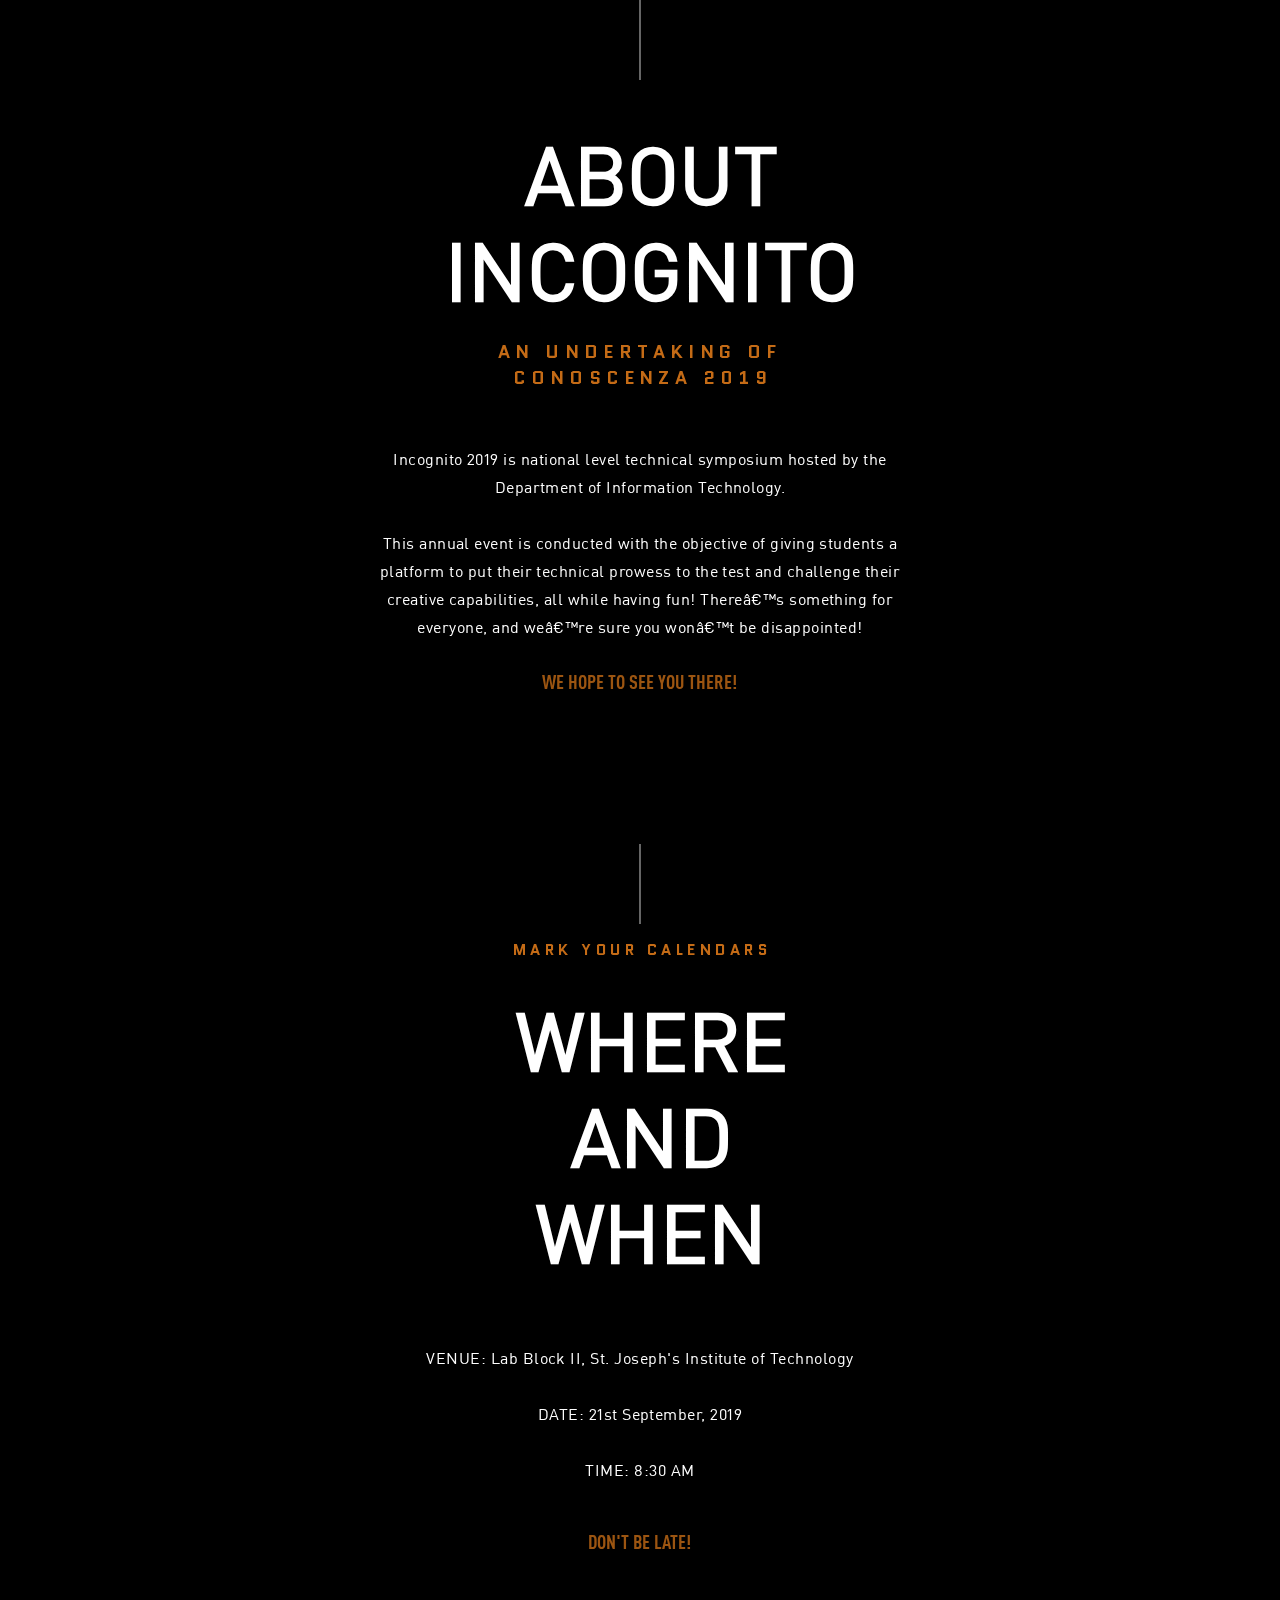
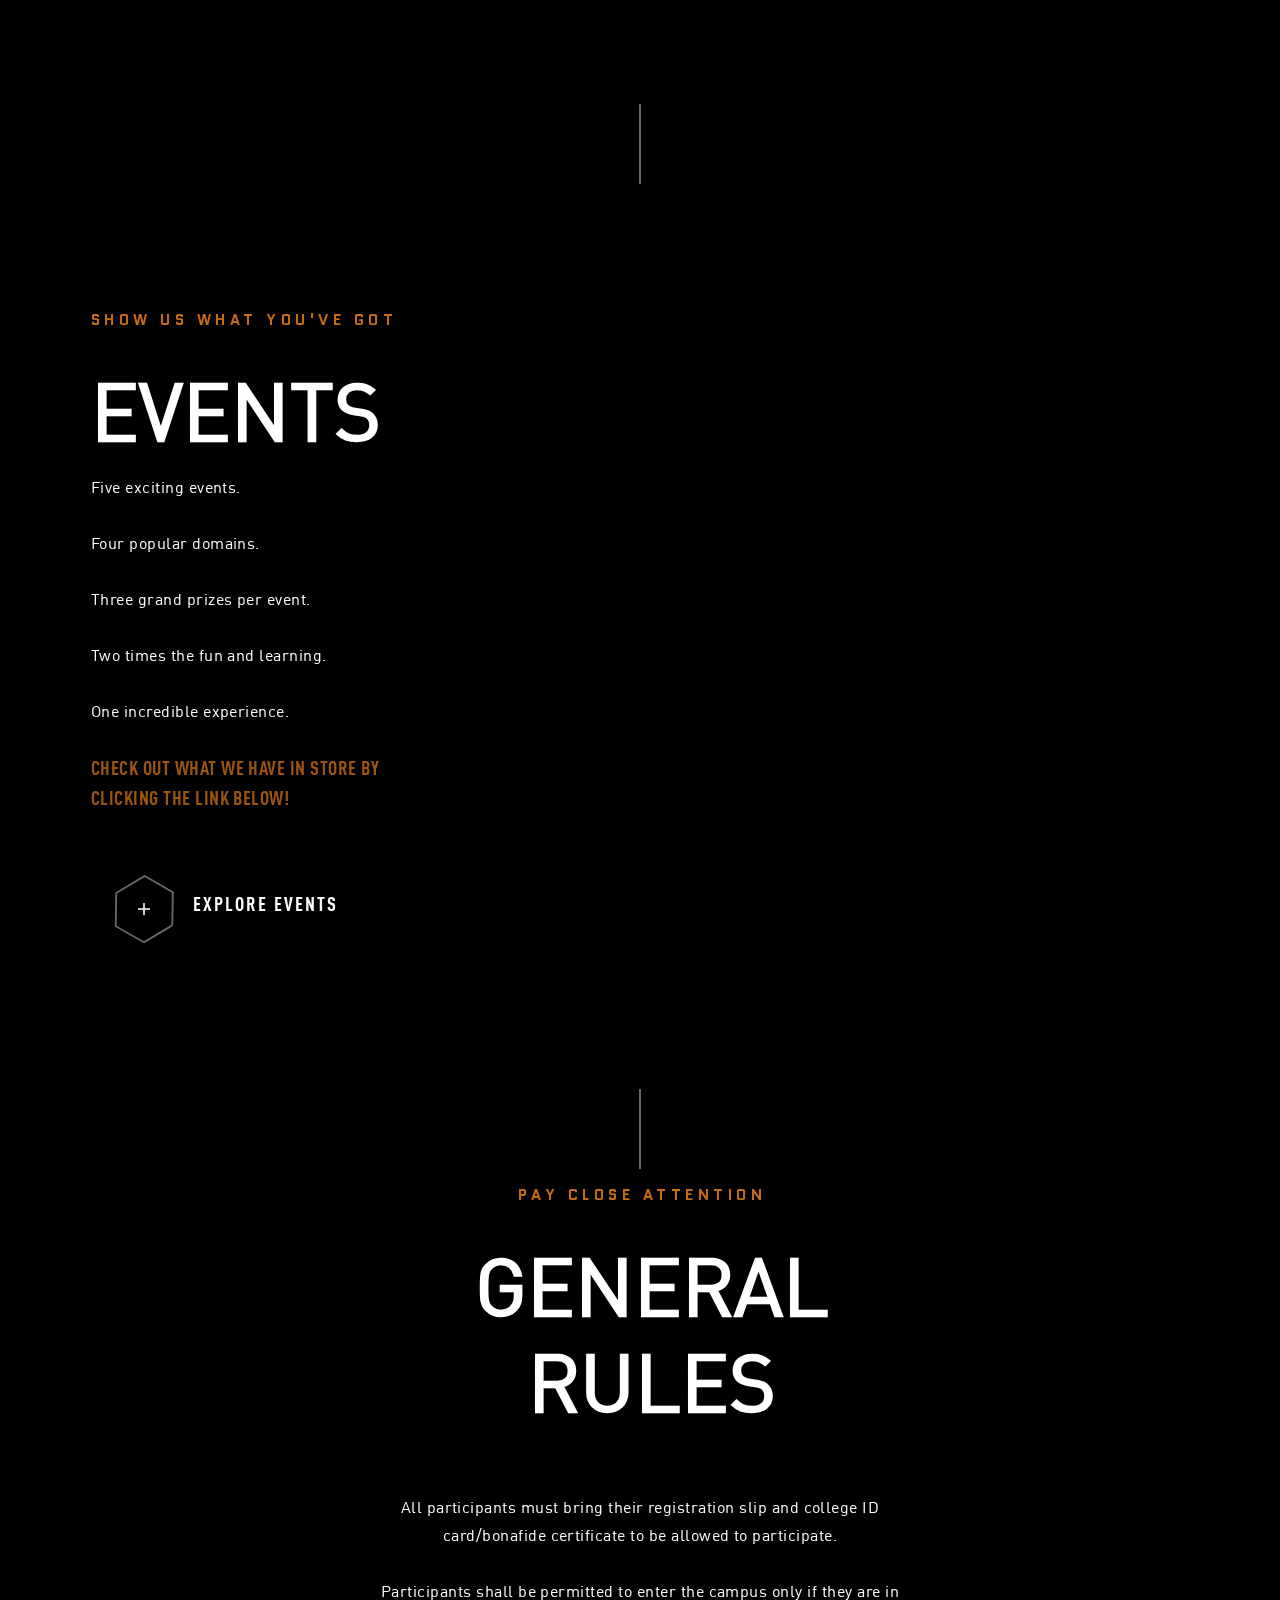
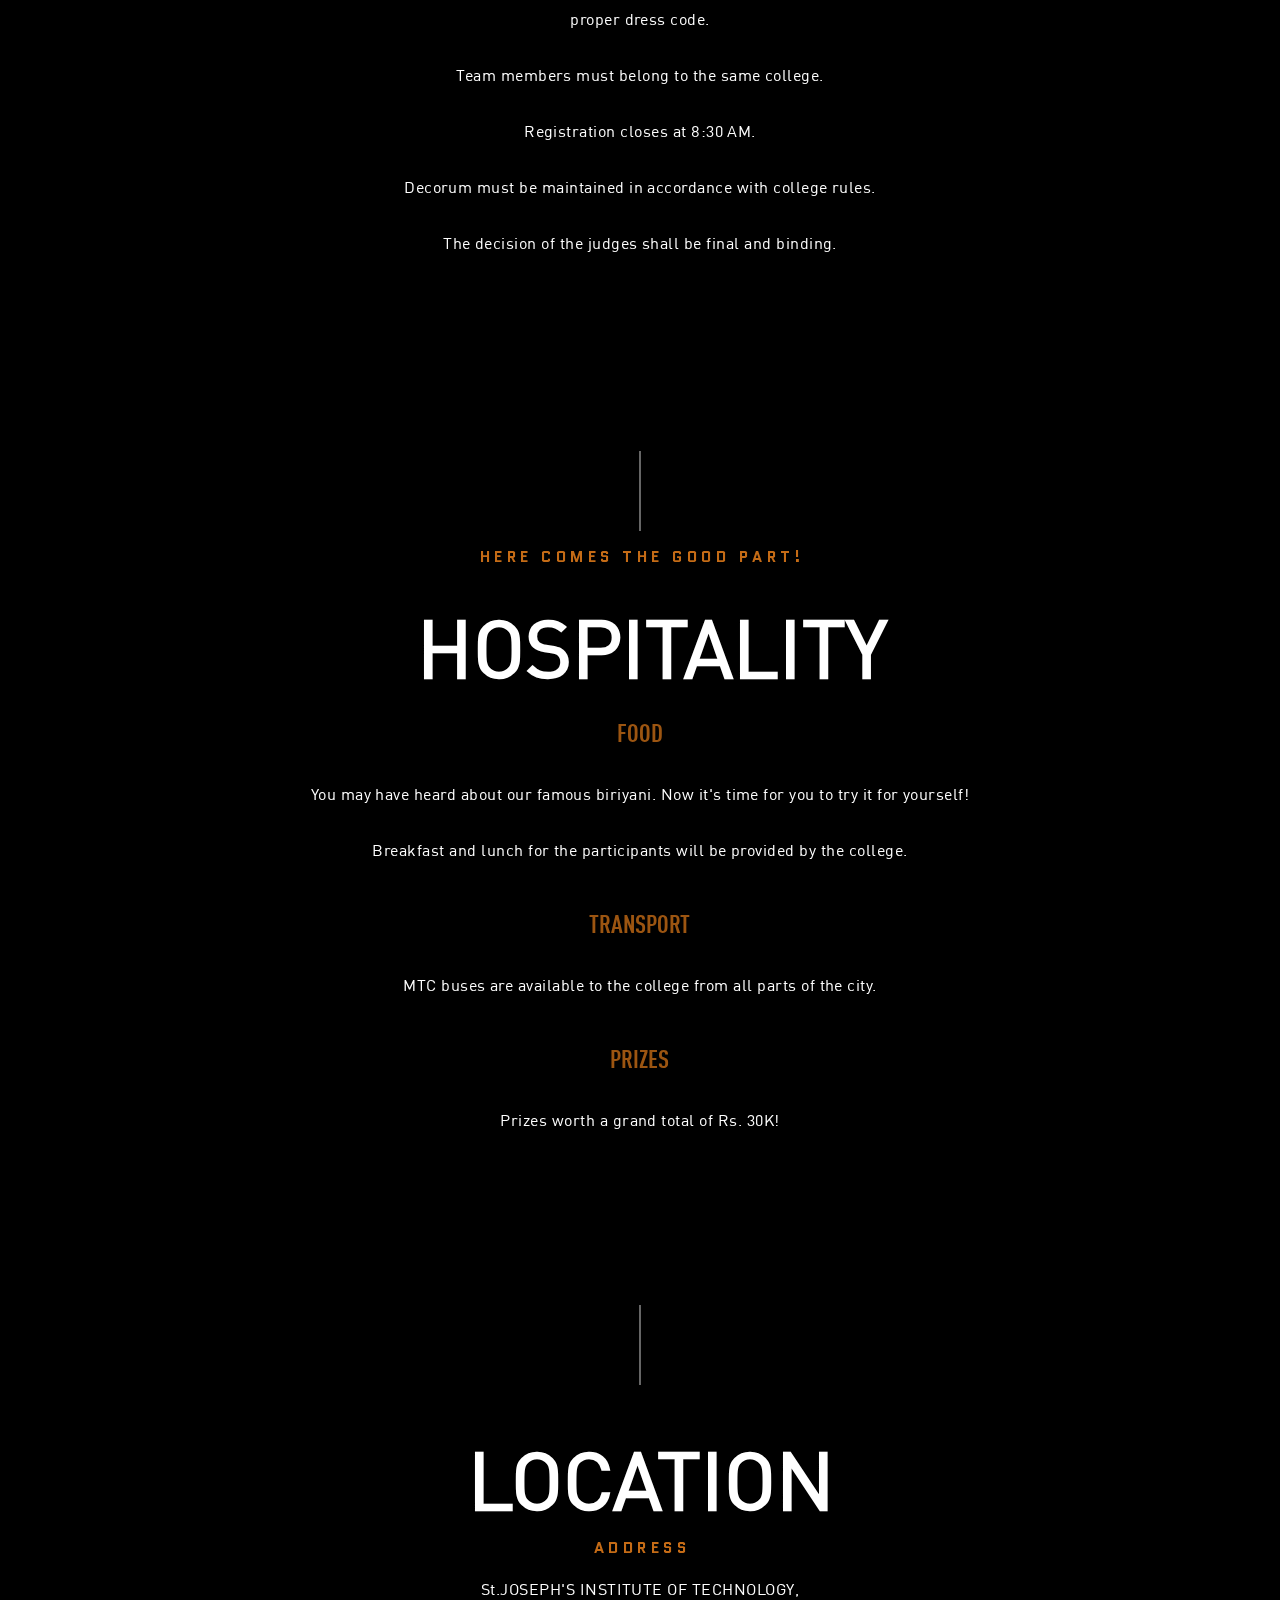
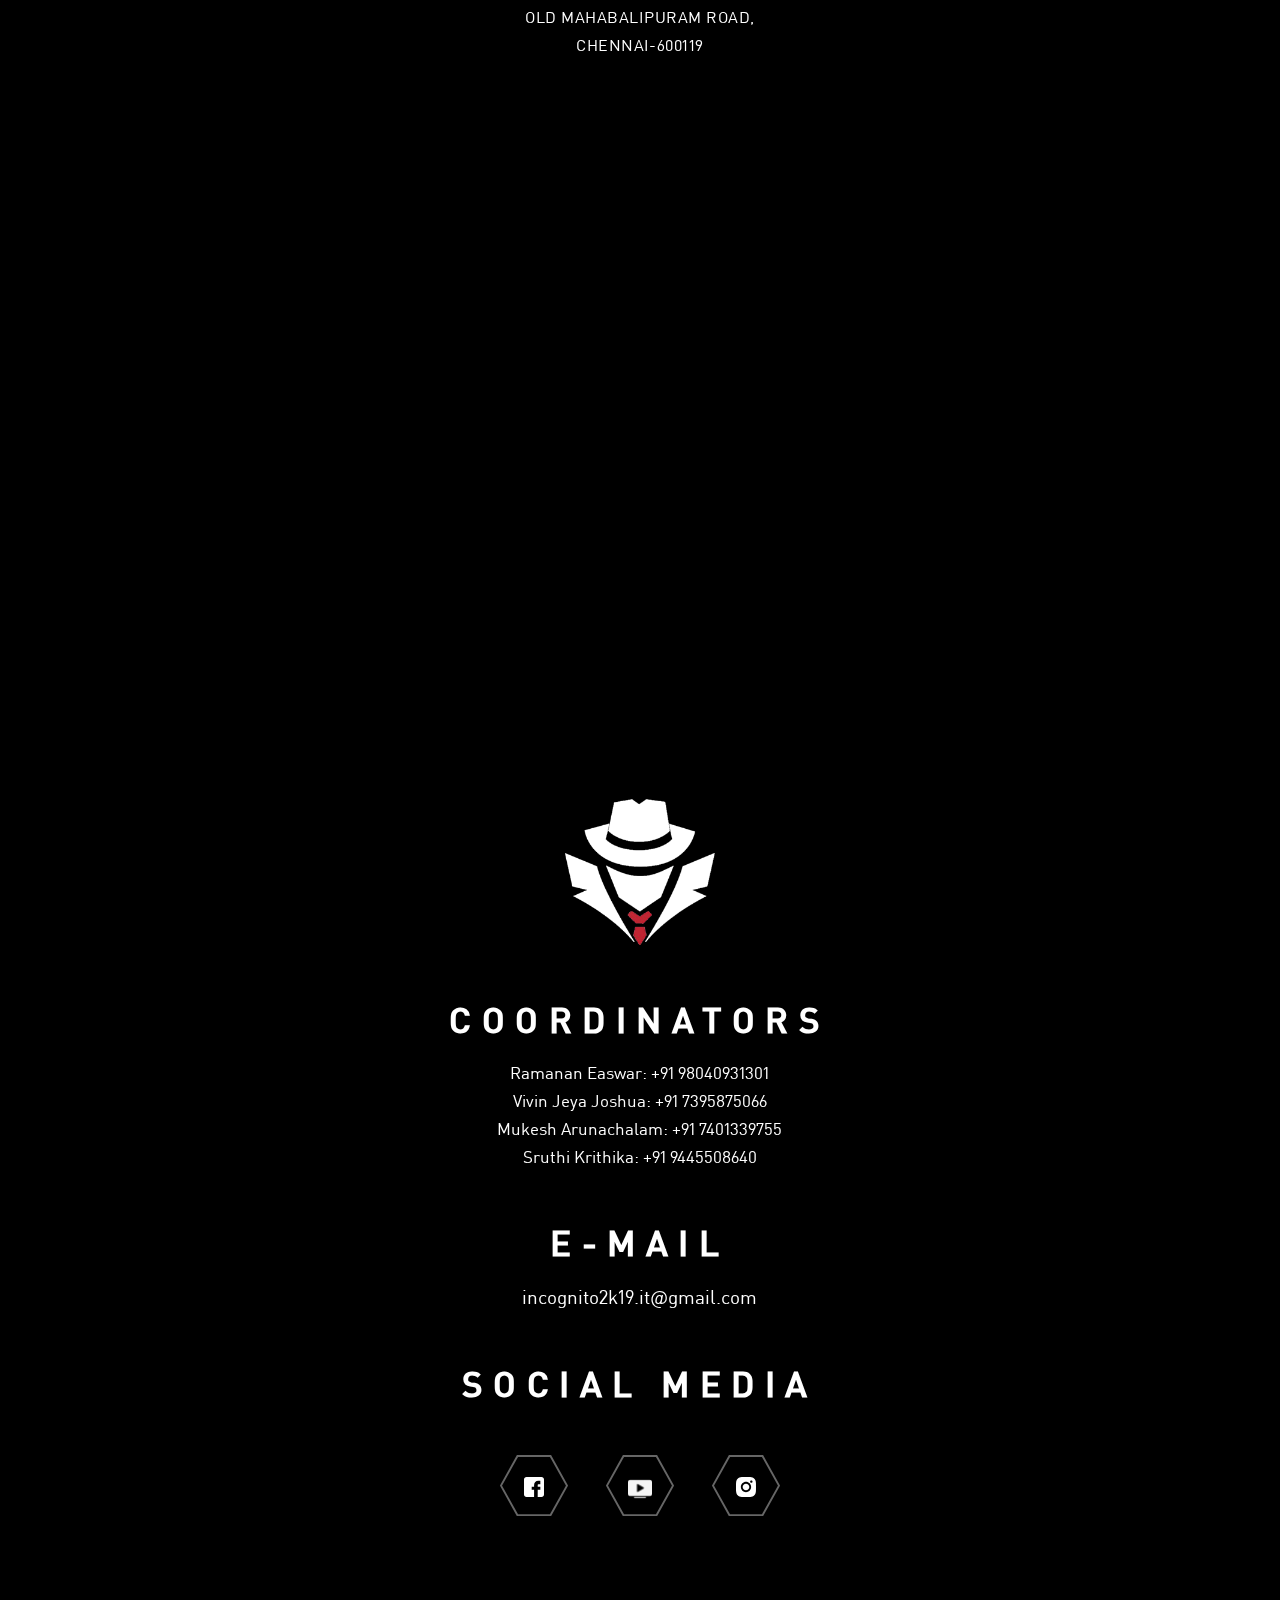
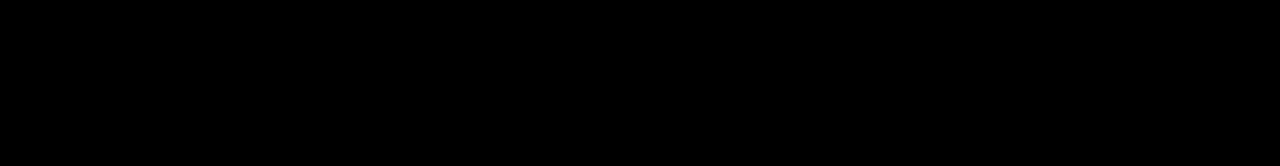
<file: index.html>
<!DOCTYPE html>
<html>
<head>
	<!--<meta charset="utf-8">-->

	<title>Incognito 2019 | SJIT</title>

	<meta name="viewport" content="width=device-width, initial-scale=1, maximum-scale=1">
	<meta name="description" content="Department of Information Technology, St.Joseph's Institute of Technology">
	<meta name="robots" content="index, follow">
	<meta name="author" content="SJIT">
	<meta property="og:title" content="Incognito 2019">
	<meta property="og:site_name" content="Incognito 2019">
	
	<meta property="og:description" content="Department of Information Technology, St.Joseph's institute of Technology">
	<meta property="og:type" content="website">
	<meta property="og:image" content="images/icg.png">
	<meta name="twitter:card" content="summary">
	
	<meta name="twitter:title" content="Incognito 2019">
	<meta name="twitter:description" content="Department of Information Technology, St.Joseph's Institute of Technology">

	<link rel="icon" type="image/icon" href="images/favicon.ico">
	<link rel="stylesheet" href="style.css">

	<!-- Google Tag Manager -->
	<!--<script>(function(w,d,s,l,i){w[l]=w[l]||[];w[l].push({'gtm.start':
		new Date().getTime(),event:'gtm.js'});var f=d.getElementsByTagName(s)[0],
	j=d.createElement(s),dl=l!='dataLayer'?'&l='+l:'';j.async=true;j.src=
	'https://www.googletagmanager.com/gtm.js?id='+i+dl;f.parentNode.insertBefore(j,f);
})(window,document,'script','dataLayer','GTM-T9JNFT');</script>-->
<!-- End Google Tag Manager -->
</head>
<body>

	<!-- Google Tag Manager (noscript)
	<noscript><iframe src="https://www.googletagmanager.com/ns.html?id=GTM-T9JNFT"
		height="0" width="0" style="display:none;visibility:hidden"></iframe></noscript>
        End Google Tag Manager (noscript) -->

		<div class="wrapper">

			<nav class="navigation">
				<ul class="navigation__list">
					<li class="navigation__item navigation__item--active">
						<a href="#start" title="Start">
							<div class="navigation__icon"><span class="navigation__number">1</span></div>
						</a>
					</li>
					<li class="navigation__item">
						<a href="#intro" title="Intro">
							<div class="navigation__icon"><span class="navigation__number">2</span></div>
						</a>
					</li>
					<li class="navigation__item">
						<a href="#date" title="Date">
							<div class="navigation__icon"><span class="navigation__number">3</span></div>
						</a>
					</li>
					<li class="navigation__item">
						<a href="#events" title="Events">
							<div class="navigation__icon"><span class="navigation__number">4</span></div>
						</a>
					</li>
					<li class="navigation__item">
						<a href="#rules" title="Rules">
							<div class="navigation__icon"><span class="navigation__number">5</span></div>
						</a>
					</li>
					<li class="navigation__item">
						<a href="#hosp" title="Hospitality">
							<div class="navigation__icon"><span class="navigation__number">6</span></div>
						</a>
					</li>
					<li class="navigation__item">
						<a href="#map" title="Map">
							<div class="navigation__icon"><span class="navigation__number">7</span></div>
						</a>
					</li>
					<li class="navigation__item">
						<a href="#social" title="Social Media">
							<div class="navigation__icon"><span class="navigation__number">8</span></div>
						</a>
					</li>
				</ul>
			</nav>

			<div class="astroid"></div>

			<section class="section section--header" id="start">

				<div class="stars"><div class="nebula"></div></div>
				<div class="mars">
					<div class="mars__planet"></div>
					<div class="mars__black"></div>
				</div>

				<header class="header">
					<div class="wrap">
						<div class="row center-md">
							<div class="col-md-12">
								<div class="header__content">
									<div class="logo logo--center"></div>
									<div class="mars__logo mars__logo--center mars__logo--header">
										<div class="logo__flare"></div>
										<div class="logo__flare2"></div>
									</div>
									<h4 class="header__title header__title--center">Reaching for the</h4>
                                    <h4 class="header__title header__title--center" style="color: #c46b16">Stars</h4>
								</div>
							</div>
						</div>
					</div>

					<div class="header__scroll">
						<a href="#intro" class="button2 button--mouse button--active"></a>
					</div>
				</header>

			</section>
        <!--------------------vani section--------------------------------------->
			<section class="section section--intro" id="intro">
				<div class="wrap">
					<div class="row center-md">
						<div class="col-md-8">

							<div class="block block--intro">
								
								<h1 class="block__title">ABOUT<br> INCOGNITO</h1><br><br>
                                <span class="block__caption" style="font-size: 1.8rem">AN UNDERTAKING OF<br>CONOSCENZA 2019</span>

								<p class="block__content block__content--intro">
									Incognito 2019 is national level technical symposium hosted by the Department of Information Technology.<br>
                                    This annual event is conducted with the objective of giving students a platform to put their technical prowess to the test and challenge their creative capabilities, all while having fun! There’s something for everyone, and we’re sure you won’t be disappointed!
								</p><br>
								<span class="block__mark">We hope to see you there!</span>
							</div>

						</div>
					</div>
				</div>
			</section>
            
            <!-----Where and When--->
            <section class="section section--intro" id="date">
				<div class="wrap">
					<div class="row center-md">
						<div class="col-md-8">

							<div class="block block--intro">
								
								<span class="block__caption" style="font-size: 1.5rem">MARK YOUR CALENDARS</span>
                                <h1 class="block__title">Where<br>and<br> When</h1><br>
                                

								<p class="block__content block__content--intro">
                                    VENUE: Lab Block II, St. Joseph's Institute of Technology<br>
                                    DATE: 21st September, 2019<br>
                                    TIME: 8:30 AM<br>
								</p>
								<span class="block__mark">Don't be late!</span>
							</div>

						</div>
					</div>
				</div>
			</section>
            
               <!-----Events--->
            	<section class="section section--landing" id="events">
				<div class="wrap">
					<div class="row center-md">
						<div class="col-md-4">
							<div class="block">
								<span class="block__caption" style="font-size: 1.5rem">SHOW US WHAT YOU'VE GOT</span>
								<h1 class="block__title">Events</h1>

								<p class="block__content block__content--left">
									Five exciting events.<br><br> 
                                    Four popular domains.<br><br>
                                    Three grand prizes per event.<br><br>
                                    Two times the fun and learning.<br><br>
                                    One incredible experience.<br><br>
                                    <span class="block__mark">Check out what we have in store by clicking the link below!</span>
								</p>
								<a href="events.html" target="_self" class="link link--more link--left" id="trackbutton-2">
									<div class="button button--left button--glit">
										<img class="button--glit-1" src="images/icons/icon-plus.svg">
										<img class="button--glit-2" src="images/icons/polygon-full.svg">
										<img class="button--glit-3" src="images/icons/polygon-full.svg">
										<img class="button--glit-4" src="images/icons/icon-plus.svg">
									</div>
									
                                    <span class="link__text link__text--right link__text--spaced" data-text="Explore Events">Explore Events</span>
								</a>
							</div>
						</div>

						<div class="col-md-7 first-xs last-md">
							<div class="visual__wrapper">
								<div class="visual visual--small visual--up visual--fast visual--exomars-small">
									<canvas id="canvas3" data-imgsrc="images/ebig.png"></canvas>
								</div>
								<div class="visual visual--big visual--down visual--exomars-big ">
									<canvas id="canvas6" data-imgsrc="images/emain.png"></canvas>
								</div>
								<div class="visual visual--medium visual--up visual--exomars-medium">
									<canvas id="canvas4" data-imgsrc="images/esmall.png"></canvas>
								</div>
							</div>
						</div>
					</div>
				</div>
			</section>
            
             <!-----General Rules--->
            <section class="section section--intro" id="rules">
				<div class="wrap">
					<div class="row center-md">
						<div class="col-md-8">

							<div class="block block--intro">
								
								<span class="block__caption" style="font-size: 1.5rem">PAY CLOSE ATTENTION</span>
                                <h1 class="block__title">General<br> Rules</h1><br>
                                

								<p class="block__content block__content--intro">
									All participants must bring their registration slip and college ID card/bonafide certificate to be allowed to participate. <br>
                                    Participants shall be permitted to enter the campus only if they are in proper dress code. <br>
                                    Team members must belong to the same college. <br>
                                    Registration closes at 8:30 AM. <br>
                                    Decorum must be maintained in accordance with college rules. <br>
                                    The decision of the judges shall be final and binding. <br>
								</p>
								<!--<span class="block__mark">Where talent meets </span>-->
							</div>

						</div>
					</div>
				</div>
			</section>
            
            
              <!-----Hospitality--->
            <section class="section section--intro" id="hosp">
				<div class="wrap">
					<div class="row center-md">
						<div class="col-md-8">

							<div class="block block--intro">
								
								<span class="block__caption" style="font-size: 1.5rem">HERE COMES THE GOOD PART!</span>
                                <h1 class="block__title">Hospitality</h1><br><br>
                                
                                <span class="block__mark2">FOOD</span><br /><br />
								<p class="block__content block__content">
								You may have heard about our famous biriyani. Now it's time for you to try it for yourself!<br><br>
                                Breakfast and lunch for the participants will be provided by the college.
								</p><br /><br />
								<span class="block__mark2">TRANSPORT</span><br /><br />
								<p class="block__content block__content">
									MTC buses are available to the college from all parts of the city.
								</p><br /><br />
								<span class="block__mark2">PRIZES</span><br /><br />
								<p class="block__content block__content">
									Prizes worth a grand total of Rs. 30K!
								</p>
								<!--<span class="block__mark">Where talent meets </span>-->
							</div>

						</div>
					</div>
				</div>
			</section>
            
            <!-----Map--->
                <section class="section section--intro" id="map">
				<div class="wrap">
					<div class="row center-md">
						<div class="col-md-8">

							<div class="block block--intro">
				<!--				<span class="block__caption">Ontdek alles over</span>
								<h1 class="block__title">Een leven<br /> op mars</h1>
								<p class="block__content block__content--intro">
									Het mysterie rondom een teken van leven op planeet Mars houdt ons allemaal bezig. In maart 2016 is de missie ‘ExoMars’ de ruimte ingeschoten om de biologische omgeving op Mars te verkennen en om te onderzoeken hoe een mogelijk leven op Mars eruit zou kunnen zien.
								</p>
								<span class="block__mark">Wat weet jij eigenlijk al over mars?</span> <br/><br />-->
                                <h1 class="block__title">LOCATION</h1><BR />
                                <span class="block__caption" style="font-size: 1.5rem">ADDRESS</span>
                                <p class="block__content2 block__content--int">
									St.JOSEPH'S INSTITUTE OF TECHNOLOGY,<br />
                                    OLD MAHABALIPURAM ROAD,<br />
                                    CHENNAI-600119
								</p><br><br>
                                <div class="row center-md">
                                <iframe src="https://www.google.com/maps/embed?pb=!1m18!1m12!1m3!1d3321.0792204514296!2d80.21624508552027!3d12.869884610653257!2m3!1f0!2f0!3f0!3m2!1i1024!2i768!4f13.1!3m3!1m2!1s0x3a525bbb618d3ea9%3A0x90b3767be093efaa!2sSt.Joseph&#39;s+Institute+of+Technology!5e1!3m2!1sen!2sin!4v1566195148293!5m2!1sen!2sin" width="600" height="450" frameborder="0" class="map" style="border:0" allowfullscreen></iframe>
							</div>
                            </div>
						</div>
					</div>
				</div>
			</section>
            
            <!------Coordinators------------>
            <section class="section section--social" id="social">
				<div class="wrap">
					<div class="row center-md">
						<div class="col-md-5">
							<div class="block block--social">
								<div class="social__logo social__logo--center"></div>
								<h3 class="social__title">Coordinators</h3>
                                <p style="font-size: 1.7rem">
                                    Ramanan Easwar: +91 98040931301<br>
                                    Vivin Jeya Joshua: +91 7395875066<br>
                                    Mukesh Arunachalam: +91 7401339755<br>
                                    Sruthi Krithika: +91 9445508640</p>
                                    
                                <h3 class="social__title">E-mail</h3>
                                <p style="font-size: 1.9rem">    incognito2k19.it@gmail.com</p>
								<h3 class="social__title">Social Media</h3>

								<ul class="social__list">
									<li class="social__channel">
										<a href="https://www.facebook.com/Incognito2k19.IT/" target="_blank" title="Facebook" class="button button--facebook button--left"></a>
									</li>
									<li class="social__channel">
										<a href="https://www.youtube.com/channel/UCHdwYhN9oNTsR8B4fj3yGwA"

                                    target="_blank" title="Youtube" class="button button--twitter button--center"></a>
									</li>
									<li class="social__channel">
										<a href="https://www.instagram.com/incognito_2k_19/?hl=en" target="_blank" title="Instagram" class="button button--instagram button--right"></a>
									</li>
								</ul>
							</div>
						</div>
					</div>
				</div>
			</section>
            
            <div class="cookie cookie--hidden">
				<!--<h4 class="cookie__title">Cookie melding</h4>
				<p class="cookie__message">Natgeotv.com/nl gebruikt cookies onder andere om onze service te verbeteren, advertenties te personaliseren en jouw website voorkeuren te onthouden. <br /><br />Je geeft, door gebruik te blijven maken van deze website of door op “Akkoord” te klikken, toestemming voor het gebruik van cookies op de website van Natgeotv.com/nl. <a href="http://www.natgeotv.com/nl/info/cookie-policy" target="_blank" class="cookie__url">Bekijk hier</a> het cookie beleid van National Geographic Channel</p>-->
				<a class="cookie__link"></a>
			</div>

			<!--<footer class="footer">
				<ul class="footer__list">
					<li class="footer__item footer__item--copyright">&copy; 2016 National Geographic</li>
					<li class="footer__item"><a class="footer__link" href="http://www.natgeotv.com/nl/info/algemene-voorwaarden" target="_blank">Algemene voorwaarden</a></li>
					<li class="footer__item"><a class="footer__link" href="http://www.natgeotv.com/nl/info/privacyvoorwaarden" target="_blank">Privacyvoorwaarden</a></li>
					<li class="footer__item"><a class="footer__link" href="http://www.natgeotv.com/nl/info/cookie-policy" target="_blank">Cookiebeleid</a></li>
					<li class="footer__item footer__item--right">
						<div class="logo"></div>
					</li>
				</ul>
			</footer>-->
		</div>

        <!---------------------------Removing Audio----------------------------------------------
		<audio loop autoplay>
			<source src="audio/NatGeo_MARS-audioloop.mp3" type="audio/mpeg">
			</audio>
			<div class="equalizer">
				<div class="equalizer__bar"></div>
				<div class="equalizer__bar"></div>
				<div class="equalizer__bar"></div>
				<div class="equalizer__bar"></div>
				<div class="equalizer__bar"></div>
				<div class="equalizer__bar"></div>
			</div>
        ------------------------------------------------------------------------------------------>

			<script src="https://code.jquery.com/jquery-3.1.1.min.js" integrity="sha256-hVVnYaiADRTO2PzUGmuLJr8BLUSjGIZsDYGmIJLv2b8=" crossorigin="anonymous" defer></script>
			<script src="js/libs/tweenmax.min.js" defer></script>
			<script src="js/main.min.js" defer></script>

		</body>
		</html>
</file>
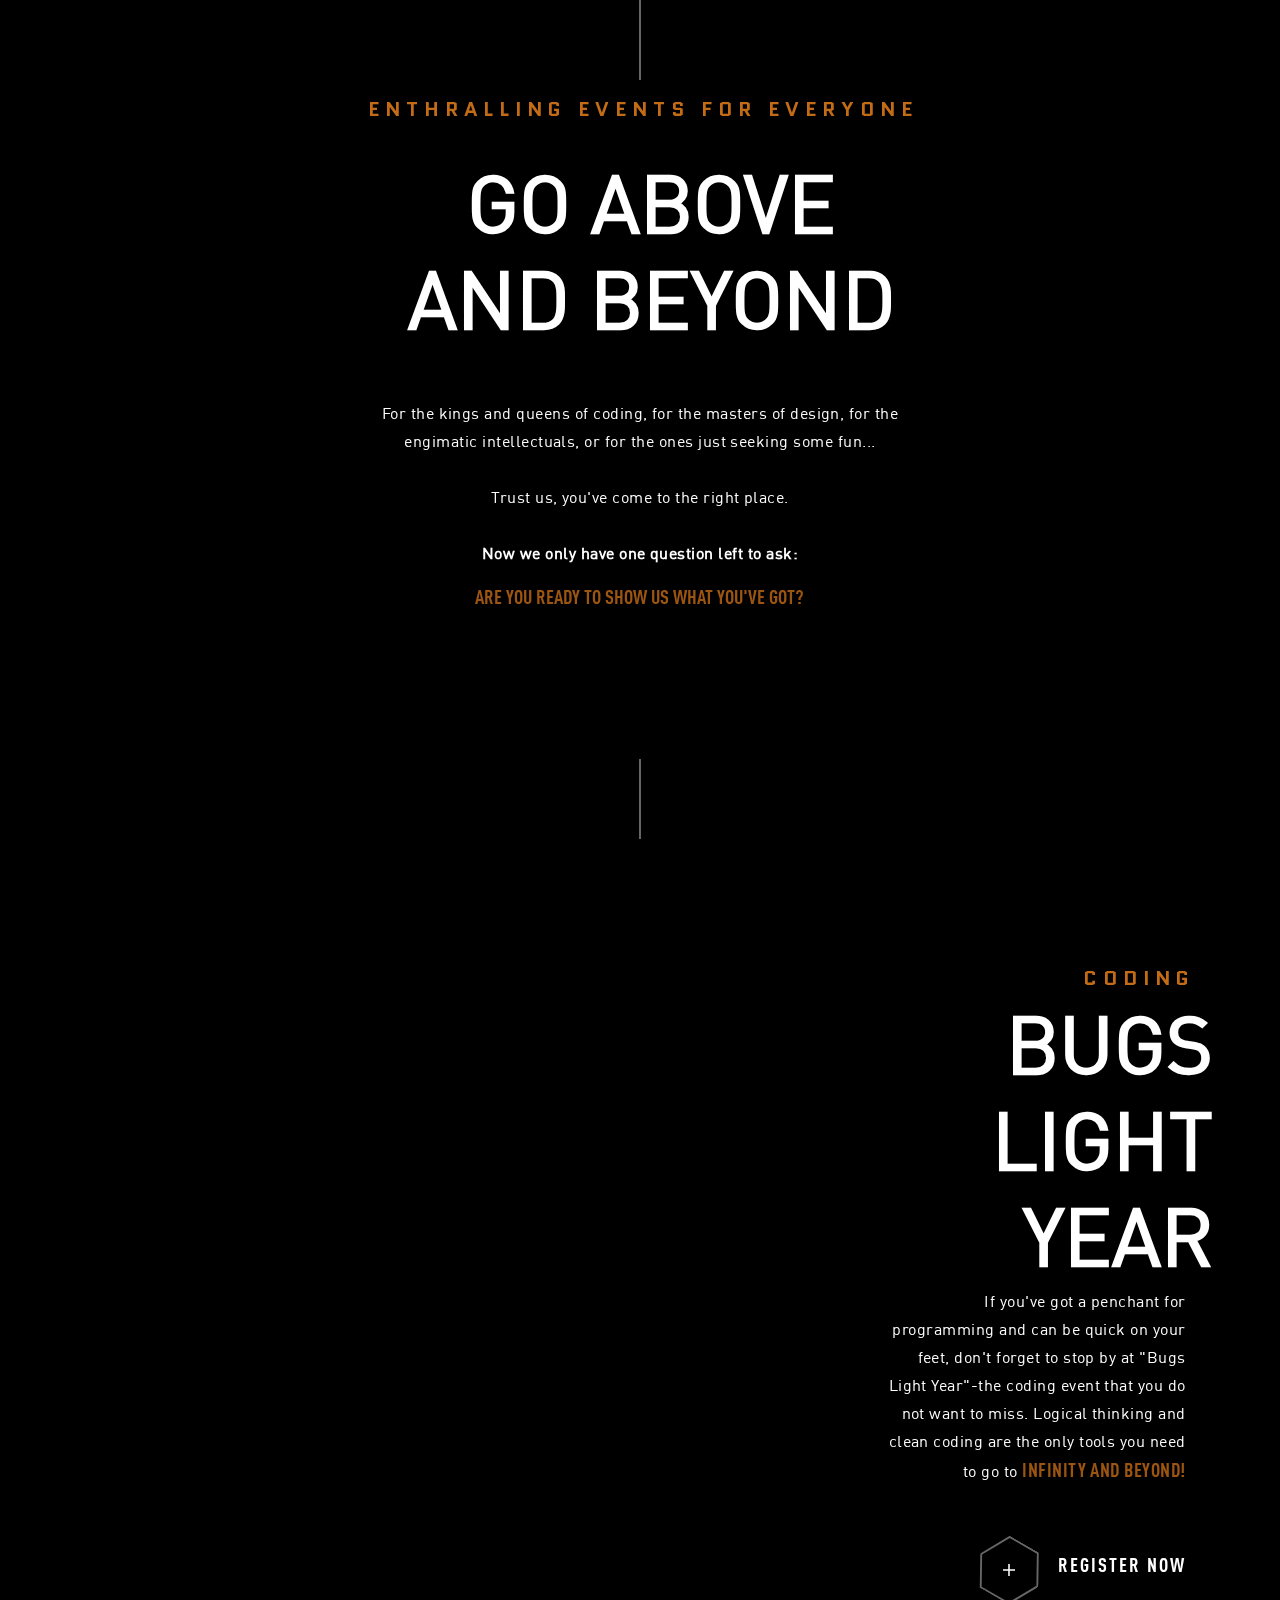
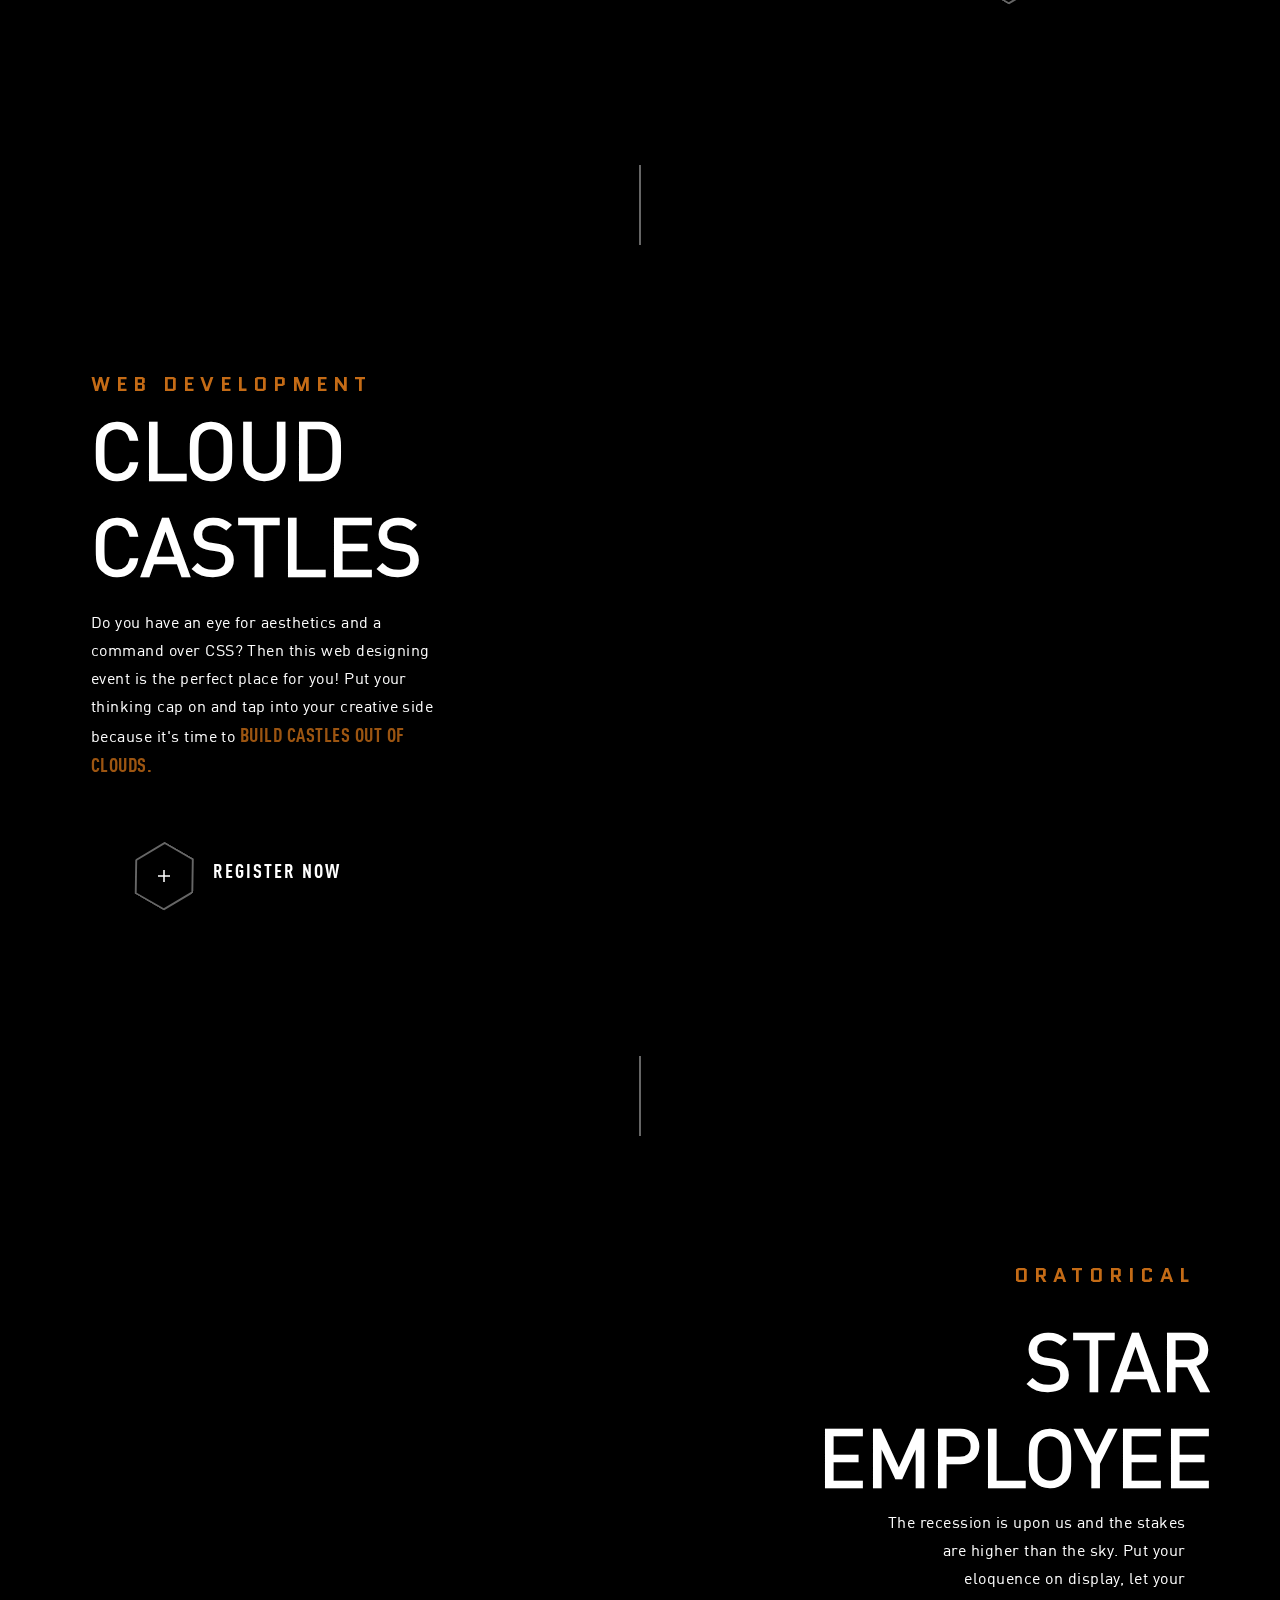
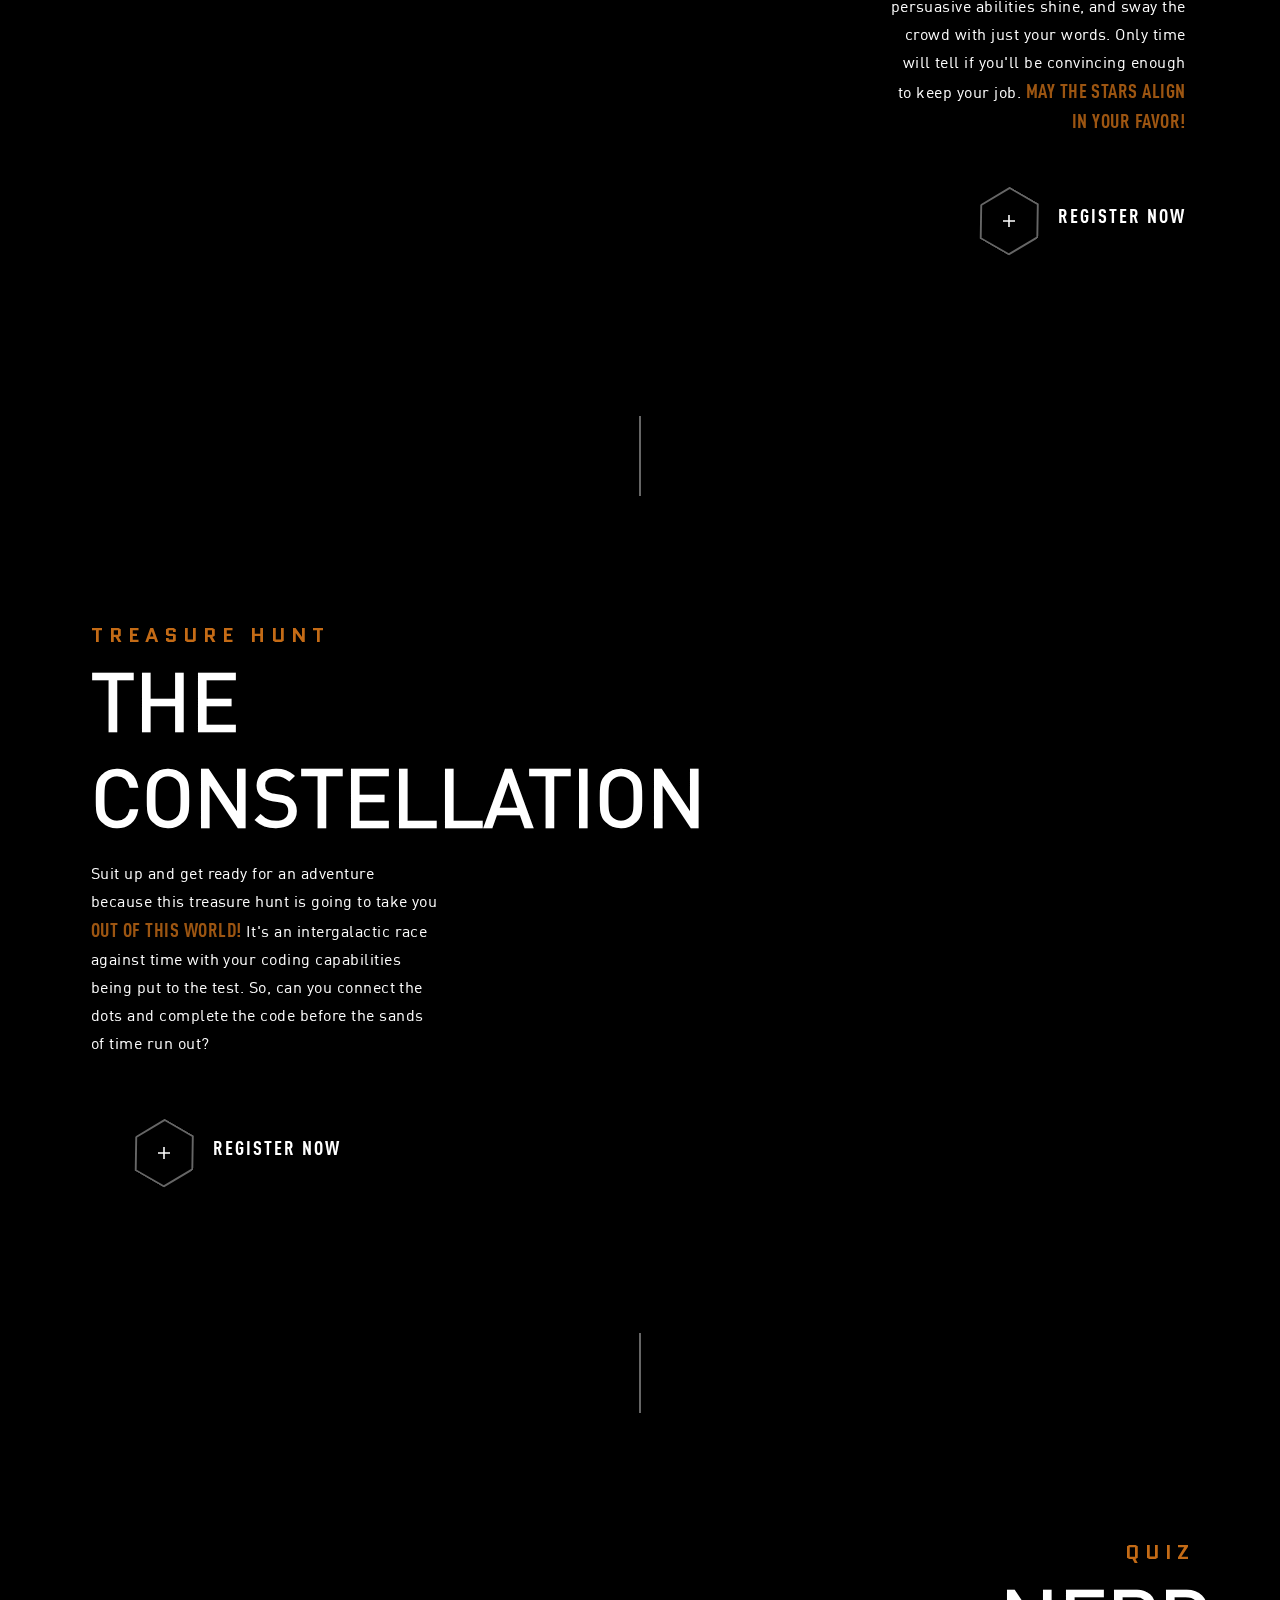
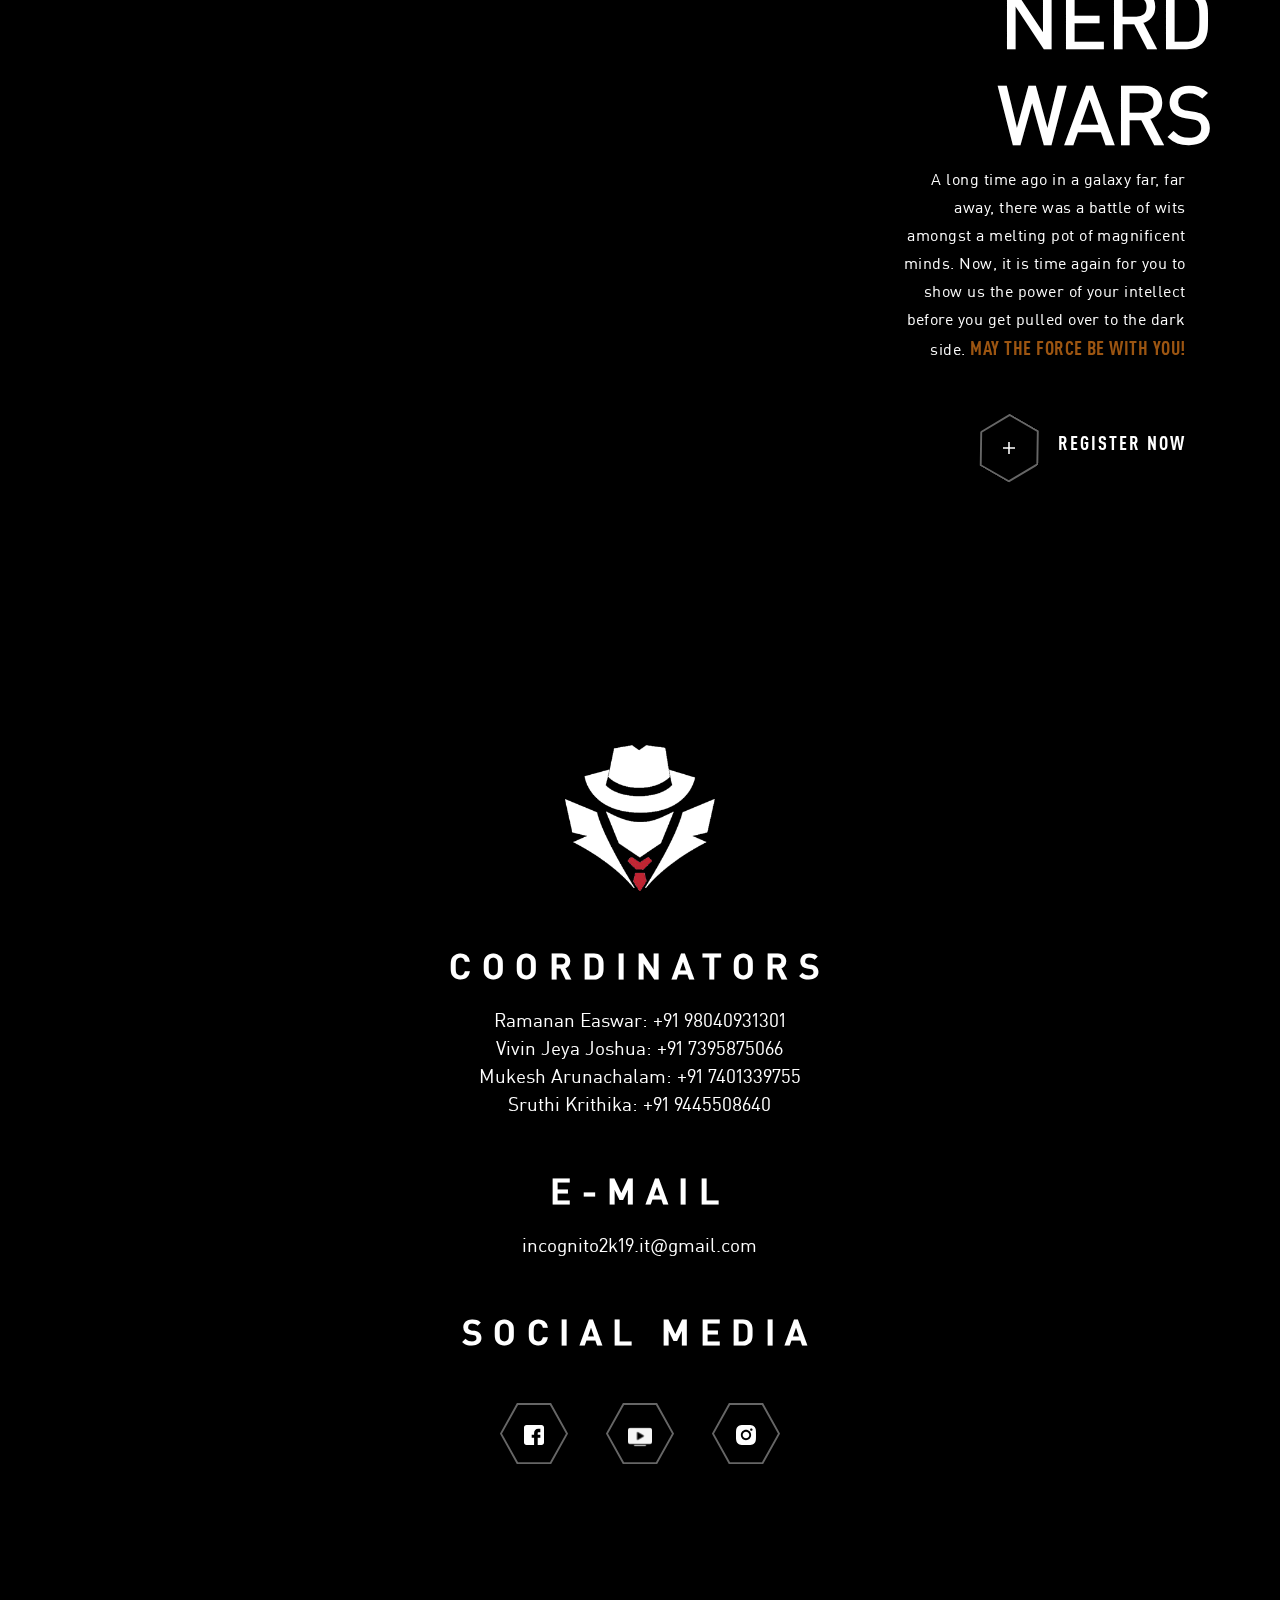
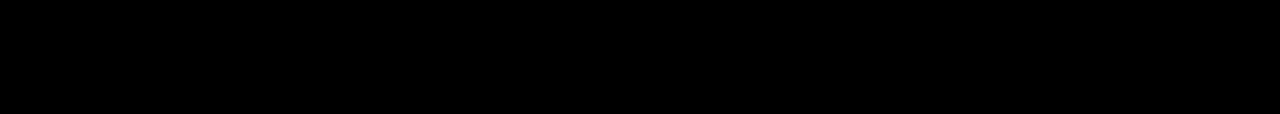
<file: events.html>
<!DOCTYPE html>
<html>
<head>
	<!--<meta charset="utf-8">-->

	<title>Events | Incognito 2019</title>

	<meta name="viewport" content="width=device-width, initial-scale=1, maximum-scale=1">
	<meta name="description" content="Department of Information Technology, St.Joseph's Institute of Technology">
	<meta name="robots" content="index, follow">
	<meta name="author" content="SJIT">
	<meta property="og:title" content="Incognito 2019">
	<meta property="og:site_name" content="Incognito 2019">
	
	<meta property="og:description" content="Department of Information Technology, St.Joseph's institute of Technology">
	<meta property="og:type" content="website">
	<meta property="og:image" content="images/icg.png">
	<meta name="twitter:card" content="summary">
	
	<meta name="twitter:title" content="Incognito 2019">
	<meta name="twitter:description" content="Department of Information Technology, St.Joseph's Institute of Technology">

	<link rel="icon" type="image/icon" href="images/favicon.ico">
	<link rel="stylesheet" href="style.css">

	<!-- Google Tag Manager -->
	<!--<script>(function(w,d,s,l,i){w[l]=w[l]||[];w[l].push({'gtm.start':
		new Date().getTime(),event:'gtm.js'});var f=d.getElementsByTagName(s)[0],
	j=d.createElement(s),dl=l!='dataLayer'?'&l='+l:'';j.async=true;j.src=
	'https://www.googletagmanager.com/gtm.js?id='+i+dl;f.parentNode.insertBefore(j,f);
})(window,document,'script','dataLayer','GTM-T9JNFT');</script>-->
<!-- End Google Tag Manager -->
</head>
<body>

	<!-- Google Tag Manager (noscript)
	<noscript><iframe src="https://www.googletagmanager.com/ns.html?id=GTM-T9JNFT"
		height="0" width="0" style="display:none;visibility:hidden"></iframe></noscript>
		End Google Tag Manager (noscript) -->

		<div class="wrapper">

			<nav class="navigation">
				<ul class="navigation__list">
					<li class="navigation__item navigation__item--active">
						<a href="#start" title="Start">
							<div class="navigation__icon"><span class="navigation__number">1</span></div>
						</a>
					</li>
					<li class="navigation__item">
						<a href="#intro" title="Intro">
							<div class="navigation__icon"><span class="navigation__number">2</span></div>
						</a>
					</li>
					<li class="navigation__item">
						<a href="#serie" title="Coding">
							<div class="navigation__icon"><span class="navigation__number">3</span></div>
						</a>
					</li>
					<li class="navigation__item">
						<a href="#dossier" title="Web development">
							<div class="navigation__icon"><span class="navigation__number">4</span></div>
						</a>
					</li>
					<li class="navigation__item">
						<a href="#boek" title="Oratorical">
							<div class="navigation__icon"><span class="navigation__number">5</span></div>
						</a>
					</li>
					<li class="navigation__item">
						<a href="#magazine" title="Treasure Hunt">
							<div class="navigation__icon"><span class="navigation__number">6</span></div>
						</a>
					</li>
					<li class="navigation__item">
						<a href="#testjezelf" title=""Quiz>
							<div class="navigation__icon"><span class="navigation__number">7</span></div>
						</a>
					</li>
					<li class="navigation__item">
						<a href="#social" title="Social Media">
							<div class="navigation__icon"><span class="navigation__number">8</span></div>
						</a>
					</li>
				</ul>
			</nav>

			<div class="astroid"></div>

			<section class="section section--header" id="start">
				
				<div class="stars"><div class="nebula"></div></div>
				<div class="mars">
					<!--<div class="mars__planet"></div>
					<div class="mars__black"></div>-->
				</div>

				<header class="header">
					<div class="wrap">
						<div class="row center-md">
							<div class="col-md-12">
								<div class="header__content">
									<!--<div class="logo logo--center"></div>-->
									<div class="mars__logo-events mars__logo-events--center mars__logo-events--header">
									<div class="logo__flare"></div>
										<div class="logo__flare2"></div>
									</div>
									<h4 class="header__title header__title--center">Come. Compete. Conquer.</h4>
								</div>
							</div>
						</div>
					</div>

					<div class="header__scroll">
						<a href="#intro" class="button2 button--mouse button--active"></a>
					</div>
				</header>
			</section>

            <!-------------Intro---------------->
			<section class="section section--intro" id="intro">
				<div class="wrap">
					<div class="row center-md">
						<div class="col-md-8">

							<div class="block block--intro">
								<span class="block__caption">Enthralling Events for Everyone</span>
								<h1 class="block__title">Go Above<br />and Beyond</h1>


								<p class="block__content block__content--intro">
									For the kings and queens of coding, for the masters of design, for the engimatic intellectuals, or for the ones just seeking some fun...<br><br>Trust us, you've come to the right place.
                                    
                                    <b>Now we only have one question left to ask:</b>
								</p>
								<span class="block__mark">Are you ready to show us what you've got?</span>
							</div>

						</div>
					</div>
				</div>
			</section>

            <!-----------------Bugs Light Year------------------>
			<section class="section section--serie" id="serie">
				<div class="wrap">
					<div class="row center-md">
						<div class="col-md-6 col-lg-7">
							<div class="visual__wrapper">
								<div class="visual visual--medium visual--mars-medium visual--up">
									<canvas id="canvas1" data-imgsrc="images/b/big.png"></canvas>
								</div>
								<div class="visual visual--big visual--mars-big visual--down">
									<canvas id="canvas5" data-imgsrc="images/b/main.png"></canvas>
								</div>
								<div class="visual visual--small visual--mars-small visual--up visual--fast">
									<canvas id="canvas2" data-imgsrc="images/b/small.png"></canvas>
								</div>
							</div>
						</div>

						<div class="col-md-5 col-lg-4">
							<div class="block">
								<span class="block__caption block__caption--right">Coding</span>
								<h2 class="block__title">Bugs Light<br />Year</h2>

								<p class="block__content block__content--right">
									If you've got a penchant for programming and 
                                    can be quick on your feet, don't forget to stop by
                                    at "Bugs Light Year"-the coding event that you do 
                                    not want to miss. Logical thinking and clean coding 
                                    are the only tools you need to go to 
                                    <span class="block__mark">infinity and beyond!</span>
								</p>

								<a href="http://conoscenza2019.stjosephstechnology.ac.in/Form15" target="_blank" class="link link--more link--right" id="trackbutton-1">
									<div class="button button--glitch">
										<img class="button--glitch-1" src="images/icons/icon-plus.svg">
										<img class="button--glitch-2" src="images/icons/polygon-full.svg">
										<img class="button--glitch-3" src="images/icons/polygon-full.svg">
										<img class="button--glitch-4" src="images/icons/icon-plus.svg">
									</div>
									<span class="link__text link__text--right link__text--spaced" data-text="Register Now">Register Now</span>
								</a>
							</div>
						</div>
					</div>
				</div>
			</section>

            <!----------------Cloud Castles------------------->
			<section class="section section--landing" id="dossier">
				<div class="wrap">
					<div class="row center-md">
						<div class="col-md-4">
							<div class="block">
								<span class="block__caption block__caption--left" style="white-space:nowrap;">Web Development</span>
								<h2 class="block__title">Cloud<br />Castles</h2>

								<p class="block__content block__content--left">
									Do you have an eye for aesthetics and a command over CSS? 
                                    Then this web designing event is the perfect place for you!
                                    Put your thinking cap on and tap into your creative side
                                    because it's time to 
                                    <span class="block__mark">build castles out of clouds.</span>
								</p>
								<a href="http://conoscenza2019.stjosephstechnology.ac.in/Form15" target="_blank" class="link link--more link--left" id="trackbutton-2">
									<div class="button button--left button--glitc">
										<img class="button--glitc-1" src="images/icons/icon-plus.svg">
										<img class="button--glitc-2" src="images/icons/polygon-full.svg">
										<img class="button--glitc-3" src="images/icons/polygon-full.svg">
										<img class="button--glitc-4" src="images/icons/icon-plus.svg">
									</div>
									<span class="link__text link__text--right link__text--spaced" data-text="Register Now">Register Now</span>
								</a>
							</div>
						</div>

						<div class="col-md-7 first-xs last-md">
							<div class="visual__wrapper">
								<div class="visual visual--small visual--up visual--fast visual--exomars-small">
									<canvas id="canvas3" data-imgsrc="images/d/small-o.png"></canvas>
								</div>
								<div class="visual visual--big visual--down visual--exomars-big ">
									<canvas id="canvas6" data-imgsrc="images/d/main.png"></canvas>
								</div>
								<div class="visual visual--medium visual--up visual--exomars-medium">
									<canvas id="canvas4" data-imgsrc="images/d/big-o.png"></canvas>
								</div>
							</div>
						</div>
					</div>
				</div>
            </section>

            <!-------------------Star Employee-------------->
			<section class="section section--serie" id="boek">
				<div class="wrap">
					<div class="row center-md">
						<div class="col-md-6 col-lg-7">
							<div class="visual__wrapper">
								<div class="visual visual--medium visual--mars-medium visual--book-medium visual--up">
									<canvas id="canvas7" data-imgsrc="images/c/big.png"></canvas>
								</div>
								<div class="visual visual--big visual--mars-big visual--book-big visual--down">
									<canvas id="canvas8" data-imgsrc="images/c/main.png"></canvas>
								</div>
								<div class="visual visual--small visual--mars-small visual--book-small visual--up visual visual--fast">
									<canvas id="canvas9" data-imgsrc="images/c/small.png"></canvas>
								</div>
							</div>
						</div>

						<div class="col-md-5 col-lg-4">
							<div class="block">
								<span class="block__caption block__caption--right">Oratorical</span>
								<h2 class="block__title block__title--boek">Star<br />Employee</h2>

								<p class="block__content block__content--right">
									The recession is upon us and the stakes are higher than the sky.
                                    Put your eloquence on display, let your persuasive abilities shine, and sway the crowd with just your words. Only time will tell if you'll
                                    be convincing enough to keep your job.
                                    <span class="block__mark">May the stars align in your favor!</span>
								</p>
								<a href="http://conoscenza2019.stjosephstechnology.ac.in/Form15" target="_blank" class="link link--more link--right" id="trackbutton-3">
									<div class="button button--glitch">
										<img class="button--glitch-1" src="images/icons/icon-plus.svg">
										<img class="button--glitch-2" src="images/icons/polygon-full.svg">
										<img class="button--glitch-3" src="images/icons/polygon-full.svg">
										<img class="button--glitch-4" src="images/icons/icon-plus.svg">
									</div>
									<span class="link__text link__text--right link__text--spaced" data-text="Register Now">Register Now</span>
								</a>
							</div>
						</div>
					</div>
				</div>
			</section>

            <!-------------------------The Constellation--------------------->
			<section class="section section--landing" id="magazine">
				<div class="wrap">
					<div class="row center-md">
						<div class="col-md-4">
							<div class="block">
								<span class="block__caption block__caption--left">Treasure Hunt</span>
								<h2 class="block__title">The<br />Constellation</h2>

								<p class="block__content block__content--left">
									Suit up and get ready for an adventure because this
                                    treasure hunt is going to take you 
                                    <span class="block__mark">out of this world!</span>
                                    It's an intergalactic race against time with your
                                    coding capabilities being put to the test.
                                    So, can you connect the dots and complete the code
                                    before the sands of time run out?
								</p>
								<a href="http://conoscenza2019.stjosephstechnology.ac.in/Form15" target="_blank" class="link link--more link--left" id="trackbutton-4">
									<div class="button button--left button--gli">
										<img class="button--gli-1" src="images/icons/icon-plus.svg">
										<img class="button--gli-2" src="images/icons/polygon-full.svg">
										<img class="button--gli-3" src="images/icons/polygon-full.svg">
										<img class="button--gli-4" src="images/icons/icon-plus.svg">
									</div>
									<span class="link__text link__text--right link__text--spaced" data-text="Register Now">Register Now</span>
								</a>
							</div>
						</div>

						<div class="col-md-7 first-xs last-md">
							<div class="visual__wrapper">
								<div class="visual visual--small visual--exomars-small visual--magazine-small visual--up visual--fast">
									<canvas id="canvas10" data-imgsrc="images/e/small.png"></canvas>
								</div>
								<div class="visual visual--big visual--exomars-big visual--magazine-big visual--down">
									<canvas id="canvas11" data-imgsrc="images/e/main.png"></canvas>
								</div>
								<div class="visual visual--medium visual--exomars-medium visual--magazine-medium visual--up">
									<canvas id="canvas12" data-imgsrc="images/e/big.png"></canvas>
								</div>
							</div>
						</div>
					</div>
				</div>
			</section>

            <!------------------Nerd Wars------------------------>
			<section class="section section--serie" id="testjezelf">
				<div class="wrap">
					<div class="row center-md">
						<div class="col-md-6 col-lg-7">
							<div class="visual__wrapper">
								<div class="visual visual--medium visual--mars-medium visual--test-medium visual--up">
									<canvas id="canvas13" data-imgsrc="images/a/big.png"></canvas>
								</div>
								<div class="visual visual--big visual--mars-big visual--test-big visual--down">
									<canvas id="canvas14" data-imgsrc="images/a/main.png"></canvas>
								</div>
								<div class="visual visual--small visual--mars-small visual--test-small visual--up visual--fast">
									<canvas id="canvas15" data-imgsrc="images/a/small.png"></canvas>
								</div>
							</div>
						</div>

						<div class="col-md-5 col-lg-4">
							<div class="block">
								<span class="block__caption block__caption--right">Quiz</span>
								<h2 class="block__title">Nerd Wars</h2>

								<p class="block__content block__content--right">
									A long time ago in a galaxy far, far away, there was a
                                    battle of wits amongst a melting pot of magnificent minds.
                                    Now, it is time again for you to show us the power of your
                                    intellect before you get pulled over to the dark side.
                                    <span class="block__mark">May the force be with you!</span>
								</p>
								<a href="http://conoscenza2019.stjosephstechnology.ac.in/Form15" target="_blank" class="link link--more link--right" id="trackbutton-5">
									<div class="button button--glitch">
										<img class="button--glitch-1" src="images/icons/icon-plus.svg">
										<img class="button--glitch-2" src="images/icons/polygon-full.svg">
										<img class="button--glitch-3" src="images/icons/polygon-full.svg">
										<img class="button--glitch-4" src="images/icons/icon-plus.svg">
									</div>
									<span class="link__text link__text--right link__text--spaced" data-text="Register Now">Register Now</span>
								</a>
							</div>
						</div>
					</div>
				</div>
			</section>

            <!--------------------Social Media---------------->
			<section class="section section--social" id="social">
				<div class="wrap">
					<div class="row center-md">
						<div class="col-md-5">
							<div class="block block--social">
								<div class="social__logo social__logo--center"></div>
								<!--<h3 class="social__title">Volg National Geographic Channel</h3>
								<h4 class="social__subtitle">op social media</h4>-->

                                <h3 class="social__title">Coordinators</h3>
                                <p style="font-size: 1.9rem">
                                    Ramanan Easwar: +91 98040931301<br>
                                    Vivin Jeya Joshua: +91 7395875066<br>
                                    Mukesh Arunachalam: +91 7401339755<br>
                                    Sruthi Krithika: +91 9445508640</p>
                                    
                                <h3 class="social__title">E-mail</h3>
                                <p style="font-size: 1.9rem">    incognito2k19.it@gmail.com</p>
								<h3 class="social__title">Social Media</h3>
                                
								<ul class="social__list">
									<li class="social__channel">
										<a href="https://www.facebook.com/Incognito2k19.IT/" target="_blank" title="Facebook" class="button button--facebook button--left"></a>
									</li>
									<li class="social__channel">
										<a href="https://www.youtube.com/channel/UCHdwYhN9oNTsR8B4fj3yGwA" target="_blank" title="Youtube" class="button button--twitter button--center"></a>
									</li>
									<li class="social__channel">
										<a href="https://www.instagram.com/incognito_2k_19/?hl=en" target="_blank" title="Instagram" class="button button--instagram button--right"></a>
									</li>
								</ul>
							</div>
						</div>
					</div>
				</div>
			</section>

			<div class="cookie cookie--hidden">
				<!--<h4 class="cookie__title">Cookie melding</h4>
				<p class="cookie__message">Natgeotv.com/nl gebruikt cookies onder andere om onze service te verbeteren, advertenties te personaliseren en jouw website voorkeuren te onthouden. <br /><br />Je geeft, door gebruik te blijven maken van deze website of door op “Akkoord” te klikken, toestemming voor het gebruik van cookies op de website van Natgeotv.com/nl. <a href="http://www.natgeotv.com/nl/info/cookie-policy" target="_blank" class="cookie__url">Bekijk hier</a> het cookie beleid van National Geographic Channel</p>-->
				<a class="cookie__link"></a>
			</div>

			<!--<footer class="footer">
				<ul class="footer__list">
					<li class="footer__item footer__item--copyright">&copy; 2016 National Geographic</li>
					<li class="footer__item"><a class="footer__link" href="http://www.natgeotv.com/nl/info/algemene-voorwaarden" target="_blank">Algemene voorwaarden</a></li>
					<li class="footer__item"><a class="footer__link" href="http://www.natgeotv.com/nl/info/privacyvoorwaarden" target="_blank">Privacyvoorwaarden</a></li>
					<li class="footer__item"><a class="footer__link" href="http://www.natgeotv.com/nl/info/cookie-policy" target="_blank">Cookiebeleid</a></li>
					<li class="footer__item footer__item--right">
						<div class="logo"></div>
					</li>
				</ul>
			</footer>-->
		</div>

		<!--<audio loop autoplay>
			<source src="audio/NatGeo_MARS-audioloop.mp3" type="audio/mpeg">
			</audio>
			<div class="equalizer">
				<div class="equalizer__bar"></div>
				<div class="equalizer__bar"></div>
				<div class="equalizer__bar"></div>
				<div class="equalizer__bar"></div>
				<div class="equalizer__bar"></div>
				<div class="equalizer__bar"></div>
			</div>-->

			<script src="https://code.jquery.com/jquery-3.1.1.min.js" integrity="sha256-hVVnYaiADRTO2PzUGmuLJr8BLUSjGIZsDYGmIJLv2b8=" crossorigin="anonymous" defer></script>
			<script src="js/libs/tweenmax.min.js" defer></script>
			<script src="js/main.min.js" defer></script>

		</body>
		</html>
</file>
<file: style.css>
<<<<<<< HEAD
/* Copyright 2016 DotControl */.no-touch .reveal {
    opacity: 0;
}

@keyframes bounce {
  0%,20%,50%,80%,100% {
    transform: translateY(0px);
  }

  40% {
    transform: translateY(-10px);
  }

  60% {
    transform: translateY(-5px);
  }
}

@keyframes flash {
  0%,50%,100% {
    opacity: 1;
  }

  25%,75% {
    opacity: 0;
  }
}

@keyframes jello {
  11.1% {
    transform: none;
  }

  22.2% {
    transform: skewX(-12.5deg) skewY(-12.5deg);
  }

  33.3% {
    transform: skewX(6.25deg) skewY(6.25deg);
  }

  44.4% {
    transform: skewX(-3.125deg) skewY(-3.125deg);
  }

  55.5% {
    transform: skewX(1.5625deg) skewY(1.5625deg);
  }

  66.6% {
    transform: skewX(-0.78125deg) skewY(-0.78125deg);
  }

  77.7% {
    transform: skewX(0.39063deg) skewY(0.39063deg);
  }

  88.8% {
    transform: skewX(-0.19531deg) skewY(-0.19531deg);
  }

  100% {
    transform: none;
  }
}

@keyframes pulse {
  0% {
    transform: scale(1);
  }

  50% {
    transform: scale(1.1);
  }

  100% {
    transform: scale(1);
  }
}

@keyframes rubberBand {
  0% {
    transform: scale3d(1, 1, 1);
  }

  30% {
    transform: scale3d(1.25, 0.75, 1);
  }

  40% {
    transform: scale3d(0.75, 1.25, 1);
  }

  50% {
    transform: scale3d(1.15, 0.85, 1);
  }

  65% {
    transform: scale3d(0.95, 1.05, 1);
  }

  75% {
    transform: scale3d(1.05, 0.95, 1);
  }

  100% {
    transform: scale3d(1, 1, 1);
  }
}

@keyframes shake {
  0%,100% {
    transform: translateX(0);
  }

  10%,30%,50%,70%,90% {
    transform: translateX(-10px);
  }

  20%,40%,60%,80% {
    transform: translateX(10px);
  }
}

@keyframes swing {
  20%,40%,60%,80%,100% {
    transform-origin: top center;
  }

  20% {
    transform: rotate(15deg);
  }

  40% {
    transform: rotate(-10deg);
  }

  60% {
    transform: rotate(5deg);
  }

  80% {
    transform: rotate(-5deg);
  }

  100% {
    transform: rotate(0deg);
  }
}

@keyframes tada {
  0% {
    transform: scale(1);
  }

  10%,20% {
    transform: scale(0.9) rotate(-3deg);
  }

  30%,50%,70%,90% {
    transform: scale(1.1) rotate(3deg);
  }

  40%,60%,80% {
    transform: scale(1.1) rotate(-3deg);
  }

  100% {
    transform: scale(1) rotate(0);
  }
}

@keyframes wobble {
  0% {
    transform: translateX(0%);
  }

  15% {
    transform: translateX(-25%) rotate(-5deg);
  }

  30% {
    transform: translateX(20%) rotate(3deg);
  }

  45% {
    transform: translateX(-15%) rotate(-3deg);
  }

  60% {
    transform: translateX(10%) rotate(2deg);
  }

  75% {
    transform: translateX(-5%) rotate(-1deg);
  }

  100% {
    transform: translateX(0%);
  }
}

@keyframes bounceIn {
  0% {
    opacity: 0;
    transform: scale(0.3);
  }

  50% {
    opacity: 1;
    transform: scale(1.05);
  }

  70% {
    transform: scale(0.9);
  }

  100% {
    transform: scale(1);
  }
}

@keyframes bounceInDown {
  0% {
    opacity: 0;
    transform: translateY(-2000px);
  }

  60% {
    opacity: 1;
    transform: translateY(30px);
  }

  80% {
    transform: translateY(-10px);
  }

  100% {
    transform: translateY(0);
  }
}

@keyframes bounceInLeft {
  0% {
    opacity: 0;
    transform: translateX(-2000px);
  }

  60% {
    opacity: 1;
    transform: translateX(30px);
  }

  80% {
    transform: translateX(-10px);
  }

  100% {
    transform: translateX(0);
  }
}

@keyframes bounceInVan {
  0% {
    opacity: 0;
    transform: translate(-2000px, 0);
  }

  50% {
  }

  60% {
    opacity: 1;
    transform: translate(25px, 0) rotate(0deg);
  }

  65% {
    transform: translate(30px, 0) rotate(5deg);
  }

  70% {
    transform: translate(30px, 0) rotate(0deg);
  }

  80% {
    transform: translate(-10px, 0) rotate(0deg);
  }

  100% {
    transform: translate(0, 0) rotate(0deg);
  }
}

@keyframes bounceInRight {
  0% {
    opacity: 0;
    transform: translateX(2000px);
  }

  60% {
    opacity: 1;
    transform: translateX(-30px);
  }

  80% {
    transform: translateX(10px);
  }

  100% {
    transform: translateX(0);
  }
}

@keyframes bounceInUp {
  0% {
    opacity: 0;
    transform: translateY(2000px);
  }

  60% {
    opacity: 1;
    transform: translateY(-30px);
  }

  80% {
    transform: translateY(10px);
  }

  100% {
    transform: translateY(0);
  }
}

@keyframes bounceOut {
  0% {
    transform: scale(1);
  }

  25% {
    transform: scale(0.95);
  }

  50% {
    opacity: 1;
    transform: scale(1.1);
  }

  100% {
    opacity: 0;
    transform: scale(0.3);
  }
}

@keyframes bounceOutDown {
  0% {
    transform: translateY(0);
  }

  20% {
    opacity: 1;
    transform: translateY(-20px);
  }

  100% {
    opacity: 0;
    transform: translateY(2000px);
  }
}

@keyframes bounceOutLeft {
  0% {
    transform: translateX(0);
  }

  20% {
    opacity: 1;
    transform: translateX(20px);
  }

  100% {
    opacity: 0;
    transform: translateX(-2000px);
  }
}

@keyframes bounceOutRight {
  0% {
    transform: translateX(0);
  }

  20% {
    opacity: 1;
    transform: translateX(-20px);
  }

  100% {
    opacity: 0;
    transform: translateX(2000px);
  }
}

@keyframes bounceOutUp {
  0% {
    transform: translateY(0);
  }

  20% {
    opacity: 1;
    transform: translateY(20px);
  }

  100% {
    opacity: 0;
    transform: translateY(-2000px);
  }
}

@keyframes fadeIn {
  0% {
    opacity: 0;
  }

  100% {
    opacity: 1;
  }
}

@keyframes fadeInDown {
  0% {
    opacity: 0;
    transform: translateY(-20px);
  }

  100% {
    opacity: 1;
    transform: translateY(0);
  }
}

@keyframes fadeInDownBig {
  0% {
    opacity: 0;
    transform: translateY(-500px);
  }

  100% {
    opacity: 1;
    transform: translateY(0);
  }
}

@keyframes fadeInLeft {
  0% {
    opacity: 0;
    transform: translateX(-20px);
  }

  100% {
    opacity: 1;
    transform: translateX(0);
  }
}

@keyframes fadeInLeftBig {
  0% {
    opacity: 0;
    transform: translateX(-2000px);
  }

  100% {
    opacity: 1;
    transform: translateX(0);
  }
}

@keyframes fadeInRight {
  0% {
    opacity: 0;
    transform: translateX(20px);
  }

  100% {
    opacity: 1;
    transform: translateX(0);
  }
}

@keyframes fadeInRightBig {
  0% {
    opacity: 0;
    transform: translateX(2000px);
  }

  100% {
    opacity: 1;
    transform: translateX(0);
  }
}

@keyframes fadeInUp {
  0% {
    opacity: 0;
    transform: translateY(30px);
  }

  100% {
    opacity: 1;
    transform: translateY(0);
  }
}

@keyframes fadeInUpBig {
  0% {
    opacity: 0;
    transform: translateY(50px);
  }

  33% {
    opacity: 0.4;
  }

  100% {
    opacity: 1;
    transform: translateY(0);
  }
}

@keyframes fadeOut {
  0% {
    opacity: 1;
  }

  100% {
    opacity: 0;
  }
}

@keyframes fadeOutDown {
  0% {
    opacity: 1;
    transform: translateY(0);
  }

  100% {
    opacity: 0;
    transform: translateY(20px);
  }
}

@keyframes fadeOutDownBig {
  0% {
    opacity: 1;
    transform: translateY(0);
  }

  100% {
    opacity: 0;
    transform: translateY(2000px);
  }
}

@keyframes fadeOutLeft {
  0% {
    opacity: 1;
    transform: translateX(0);
  }

  100% {
    opacity: 0;
    transform: translateX(-20px);
  }
}

@keyframes fadeOutLeftBig {
  0% {
    opacity: 1;
    transform: translateX(0);
  }

  100% {
    opacity: 0;
    transform: translateX(-2000px);
  }
}

@keyframes fadeOutRight {
  0% {
    opacity: 1;
    transform: translateX(0);
  }

  100% {
    opacity: 0;
    transform: translateX(20px);
  }
}

@keyframes fadeOutRightBig {
  0% {
    opacity: 1;
    transform: translateX(0);
  }

  100% {
    opacity: 0;
    transform: translateX(2000px);
  }
}

@keyframes fadeOutUp {
  0% {
    opacity: 1;
    transform: translateY(0);
  }

  100% {
    opacity: 0;
    transform: translateY(-20px);
  }
}

@keyframes fadeOutUpBig {
  0% {
    opacity: 1;
    transform: translateY(0);
  }

  100% {
    opacity: 0;
    transform: translateY(-2000px);
  }
}

@keyframes flip {
  0% {
    transform: perspective(400px) rotateY(0);
    animation-timing-function: ease-out;
  }

  40% {
    transform: perspective(400px) translateZ(150px) rotateY(170deg);
    animation-timing-function: ease-out;
  }

  50% {
    transform: perspective(400px) translateZ(150px) rotateY(190deg) scale(1);
    animation-timing-function: ease-in;
  }

  80% {
    transform: perspective(400px) rotateY(360deg) scale(0.95);
    animation-timing-function: ease-in;
  }

  100% {
    transform: perspective(400px) scale(1);
    animation-timing-function: ease-in;
  }
}

@keyframes flipInX {
  0% {
    opacity: 0;
    transform: perspective(400px) rotateX(90deg);
  }

  40% {
    transform: perspective(400px) rotateX(-10deg);
  }

  70% {
    transform: perspective(400px) rotateX(10deg);
  }

  100% {
    opacity: 1;
    transform: perspective(400px) rotateX(0deg);
  }
}

@keyframes flipInY {
  0% {
    opacity: 0;
    transform: perspective(400px) rotateY(90deg);
  }

  40% {
    transform: perspective(400px) rotateY(-10deg);
  }

  70% {
    transform: perspective(400px) rotateY(10deg);
  }

  100% {
    opacity: 1;
    transform: perspective(400px) rotateY(0deg);
  }
}

@keyframes flipOutX {
  0% {
    opacity: 1;
    transform: perspective(400px) rotateX(0deg);
  }

  100% {
    opacity: 0;
    transform: perspective(400px) rotateX(90deg);
  }
}

@keyframes flipOutY {
  0% {
    opacity: 1;
    transform: perspective(400px) rotateY(0deg);
  }

  100% {
    opacity: 0;
    transform: perspective(400px) rotateY(90deg);
  }
}

@keyframes lightSpeedIn {
  0% {
    opacity: 0;
    transform: translateX(100%) skewX(-30deg);
  }

  60% {
    opacity: 1;
    transform: translateX(-20%) skewX(30deg);
  }

  80% {
    opacity: 1;
    transform: translateX(0%) skewX(-15deg);
  }

  100% {
    opacity: 1;
    transform: translateX(0%) skewX(0deg);
  }
}

@keyframes lightSpeedOut {
  0% {
    opacity: 1;
    transform: translateX(0%) skewX(0deg);
  }

  100% {
    opacity: 0;
    transform: translateX(100%) skewX(-30deg);
  }
}

@keyframes rotateIn {
  0% {
    opacity: 0;
    transform: rotate(-200deg);
    transform-origin: center center;
  }

  100% {
    opacity: 1;
    transform: rotate(0);
    transform-origin: center center;
  }
}

@keyframes rotateInDownLeft {
  0% {
    opacity: 0;
    transform: rotate(-90deg);
    transform-origin: left bottom;
  }

  100% {
    opacity: 1;
    transform: rotate(0);
    transform-origin: left bottom;
  }
}

@keyframes rotateInDownRight {
  0% {
    opacity: 0;
    transform: rotate(90deg);
    transform-origin: right bottom;
  }

  100% {
    opacity: 1;
    transform: rotate(0);
    transform-origin: right bottom;
  }
}

@keyframes rotateInUpLeft {
  0% {
    opacity: 0;
    transform: rotate(90deg);
    transform-origin: left bottom;
  }

  100% {
    opacity: 1;
    transform: rotate(0);
    transform-origin: left bottom;
  }
}

@keyframes rotateInUpRight {
  0% {
    opacity: 0;
    transform: rotate(-90deg);
    transform-origin: right bottom;
  }

  100% {
    opacity: 1;
    transform: rotate(0);
    transform-origin: right bottom;
  }
}

@keyframes rotateOut {
  0% {
    opacity: 1;
    transform: rotate(0);
    transform-origin: center center;
  }

  100% {
    opacity: 0;
    transform: rotate(200deg);
    transform-origin: center center;
  }
}

@keyframes rotateOutDownLeft {
  0% {
    opacity: 1;
    transform: rotate(0);
    transform-origin: left bottom;
  }

  100% {
    opacity: 0;
    transform: rotate(90deg);
    transform-origin: left bottom;
  }
}

@keyframes rotateOutDownRight {
  0% {
    opacity: 1;
    transform: rotate(0);
    transform-origin: right bottom;
  }

  100% {
    opacity: 0;
    transform: rotate(-90deg);
    transform-origin: right bottom;
  }
}

@keyframes rotateOutUpLeft {
  0% {
    opacity: 1;
    transform: rotate(0);
    transform-origin: left bottom;
  }

  100% {
    opacity: 0;
    transform: rotate(-90deg);
    transform-origin: left bottom;
  }
}

@keyframes rotateOutUpRight {
  0% {
    opacity: 1;
    transform: rotate(0);
    transform-origin: right bottom;
  }

  100% {
    opacity: 0;
    transform: rotate(90deg);
    transform-origin: right bottom;
  }
}

@keyframes slideInDown {
  0% {
    opacity: 0;
    transform: translateY(-2000px);
  }

  100% {
    opacity: 1;
    transform: translateY(0);
  }
}

@keyframes slideInLeft {
  0% {
    opacity: 0;
    transform: translateX(-2000px);
  }

  100% {
    opacity: 1;
    transform: translateX(0);
  }
}

@keyframes slideInRight {
  0% {
    opacity: 0;
    transform: translateX(2000px);
  }

  100% {
    opacity: 1;
    transform: translateX(0);
  }
}

@keyframes slideInUp {
  0% {
    opacity: 0;
    transform: translateY(2000px);
  }

  100% {
    opacity: 1;
    transform: translateY(0);
  }
}

@keyframes slideOutDown {
  0% {
    transform: translateY(0);
  }

  100% {
    opacity: 0;
    transform: translateY(2000px);
  }
}

@keyframes slideOutLeft {
  0% {
    transform: translateX(0);
  }

  100% {
    opacity: 0;
    transform: translateX(-2000px);
  }
}

@keyframes slideOutRight {
  0% {
    transform: translateX(0);
  }

  100% {
    opacity: 0;
    transform: translateX(2000px);
  }
}

@keyframes slideOutUp {
  0% {
    transform: translateY(0);
  }

  100% {
    opacity: 0;
    transform: translateY(-2000px);
  }
}

@keyframes hinge {
  0% {
    animation-timing-function: ease-in-out;
    transform: rotate(0);
    transform-origin: top left;
  }

  20%,60% {
    animation-timing-function: ease-in-out;
    transform: rotate(80deg);
    transform-origin: top left;
  }

  40% {
    animation-timing-function: ease-in-out;
    transform: rotate(60deg);
    transform-origin: top left;
  }

  80% {
    opacity: 1;
    animation-timing-function: ease-in-out;
    transform: rotate(60deg) translateY(0);
    transform-origin: top left;
  }

  100% {
    opacity: 0;
    transform: translateY(700px);
  }
}

@keyframes rollIn {
  0% {
    opacity: 0;
    transform: translateX(-100%) rotate(-120deg);
  }

  100% {
    opacity: 1;
    transform: translateX(0px) rotate(0deg);
  }
}

@keyframes rollOut {
  0% {
    opacity: 1;
    transform: translateX(0px) rotate(0deg);
  }

  100% {
    opacity: 0;
    transform: translateX(100%) rotate(120deg);
  }
}

@keyframes zoomIn {
  0% {
    opacity: 0;
    transform: scale3d(0.3, 0.3, 0.3);
  }

  50% {
    opacity: 1;
  }
}

@keyframes zoomInDown {
  0% {
    animation-timing-function: cubic-bezier(0.55, 0.055, 0.675, 0.19);
    opacity: 0;
    transform: scale3d(0.1, 0.1, 0.1) translate3d(0, -1000px, 0);
  }

  60% {
    animation-timing-function: cubic-bezier(0.175, 0.885, 0.32, 1);
    opacity: 1;
    transform: scale3d(0.475, 0.475, 0.475) translate3d(0, 60px, 0);
  }
}

@keyframes zoomInLeft {
  0% {
    animation-timing-function: cubic-bezier(0.55, 0.055, 0.675, 0.19);
    opacity: 0;
    transform: scale3d(0.1, 0.1, 0.1) translate3d(-1000px, 0, 0);
  }

  60% {
    animation-timing-function: cubic-bezier(0.175, 0.885, 0.32, 1);
    opacity: 1;
    transform: scale3d(0.475, 0.475, 0.475) translate3d(10px, 0, 0);
  }
}

@keyframes zoomInRight {
  0% {
    animation-timing-function: cubic-bezier(0.55, 0.055, 0.675, 0.19);
    opacity: 0;
    transform: scale3d(0.1, 0.1, 0.1) translate3d(1000px, 0, 0);
  }

  60% {
    animation-timing-function: cubic-bezier(0.175, 0.885, 0.32, 1);
    opacity: 1;
    transform: scale3d(0.475, 0.475, 0.475) translate3d(-10px, 0, 0);
  }
}

@keyframes zoomInUp {
  0% {
    animation-timing-function: cubic-bezier(0.55, 0.055, 0.675, 0.19);
    opacity: 0;
    transform: scale3d(0.1, 0.1, 0.1) translate3d(0, 1000px, 0);
  }

  60% {
    animation-timing-function: cubic-bezier(0.175, 0.885, 0.32, 1);
    opacity: 1;
    transform: scale3d(0.475, 0.475, 0.475) translate3d(0, -60px, 0);
  }
}

@keyframes zoomOut {
  0% {
    opacity: 1;
  }

  50% {
    opacity: 0;
    transform: scale3d(0.3, 0.3, 0.3);
  }

  100% {
    opacity: 0;
  }
}

@keyframes zoomOutIndex {
  0% {
    opacity: 1;
  }

  50% {
    opacity: 0;
    transform: scale3d(0.3, 0.3, 0.3);
  }

  100% {
    opacity: 0;
    z-index: -1;
  }
}

@keyframes zoomOutDown {
  40% {
    animation-timing-function: cubic-bezier(0.55, 0.055, 0.675, 0.19);
    opacity: 1;
    transform: scale3d(0.475, 0.475, 0.475) translate3d(0, -60px, 0);
  }

  100% {
    animation-timing-function: cubic-bezier(0.175, 0.885, 0.32, 1);
    opacity: 0;
    transform: scale3d(0.1, 0.1, 0.1) translate3d(0, 2000px, 0);
    transform-origin: center bottom;
  }
}

@keyframes zoomOutLeft {
  40% {
    opacity: 1;
    transform: scale3d(0.475, 0.475, 0.475) translate3d(42px, 0, 0);
  }

  100% {
    opacity: 0;
    transform: scale(0.1) translate3d(-2000px, 0, 0);
    transform-origin: left center;
  }
}

@keyframes zoomOutRight {
  40% {
    opacity: 1;
    transform: scale3d(0.475, 0.475, 0.475) translate3d(-42px, 0, 0);
  }

  100% {
    opacity: 0;
    transform: scale(0.1) translate3d(2000px, 0, 0);
    transform-origin: right center;
  }
}

@keyframes zoomOutUp {
  40% {
    animation-timing-function: cubic-bezier(0.55, 0.055, 0.675, 0.19);
    opacity: 1;
    transform: scale3d(0.475, 0.475, 0.475) translate3d(0, 60px, 0);
  }

  100% {
    animation-timing-function: cubic-bezier(0.175, 0.885, 0.32, 1);
    opacity: 0;
    transform: scale3d(0.1, 0.1, 0.1) translate3d(0, -2000px, 0);
    transform-origin: center bottom;
  }
}

@keyframes clipInLeft {
  0% {
    -webkit-clip-path: inset(0% 100% 0 0);
    clip-path: inset(0% 100% 0 0);
  }

  100% {
    -webkit-clip-path: inset(0% 0% 0 0);
    clip-path: inset(0% 0% 0 0);
  }
}

[class^="col-"] {
  width: 100%;
}

.same-height>* {
  display: -ms-flexbox;
  display: flex;
  -ms-flex-wrap: wrap;
  flex-wrap: wrap;
}

.same-height>*>* {
  display: -ms-flexbox;
  display: flex;
  background-color: red;
  width: 100%;
}

.wrap {
  box-sizing: border-box;
  max-width: 1200px;
  margin: 0 auto;
}

.container-fluid {
  box-sizing: border-box;
  margin-right: auto;
  margin-left: auto;
  padding-right: 2rem;
  padding-left: 2rem;
}

.row {
  box-sizing: border-box;
  display: -ms-flexbox;
  display: flex;
  -ms-flex-direction: row;
  flex-direction: row;
  -ms-flex-wrap: wrap;
  flex-wrap: wrap;
  margin-right: -1rem;
  margin-left: -1rem;
}

.col-xs,.col-xs-1,.col-xs-2,.col-xs-3,.col-xs-4,.col-xs-5,.col-xs-6,.col-xs-7,.col-xs-8,.col-xs-9,.col-xs-10,.col-xs-11,.col-xs-12,.col-sm,.col-sm-1,.col-sm-2,.col-sm-3,.col-sm-4,.col-sm-5,.col-sm-6,.col-sm-7,.col-sm-8,.col-sm-9,.col-sm-10,.col-sm-11,.col-sm-12,.col-md,.col-md-1,.col-md-2,.col-md-3,.col-md-4,.col-md-5,.col-md-6,.col-md-7,.col-md-8,.col-md-9,.col-md-10,.col-md-11,.col-md-12,.col-lg,.col-lg-1,.col-lg-2,.col-lg-3,.col-lg-4,.col-lg-5,.col-lg-6,.col-lg-7,.col-lg-8,.col-lg-9,.col-lg-10,.col-lg-11,.col-lg-12,.col-xs-offset-1,.col-xs-offset-2,.col-xs-offset-3,.col-xs-offset-4,.col-xs-offset-5,.col-xs-offset-6,.col-xs-offset-7,.col-xs-offset-8,.col-xs-offset-9,.col-xs-offset-10,.col-xs-offset-11,.col-xs-offset-12,.col-sm-offset-1,.col-sm-offset-2,.col-sm-offset-3,.col-sm-offset-4,.col-sm-offset-5,.col-sm-offset-6,.col-sm-offset-7,.col-sm-offset-8,.col-sm-offset-9,.col-sm-offset-10,.col-sm-offset-11,.col-sm-offset-12,.col-md-offset-1,.col-md-offset-2,.col-md-offset-3,.col-md-offset-4,.col-md-offset-5,.col-md-offset-6,.col-md-offset-7,.col-md-offset-8,.col-md-offset-9,.col-md-offset-10,.col-md-offset-11,.col-md-offset-12,.col-lg-offset-1,.col-lg-offset-2,.col-lg-offset-3,.col-lg-offset-4,.col-lg-offset-5,.col-lg-offset-6,.col-lg-offset-7,.col-lg-offset-8,.col-lg-offset-9,.col-lg-offset-10,.col-lg-offset-11,.col-lg-offset-12 {
  box-sizing: border-box;
  -ms-flex-positive: 0;
  flex-grow: 0;
  -ms-flex-negative: 0;
  flex-shrink: 0;
  padding-right: 1rem;
  padding-left: 1rem;
}

.col-xs {
  -ms-flex-positive: 1;
  flex-grow: 1;
  -ms-flex-preferred-size: 0;
  flex-basis: 0;
  max-width: 100%;
}

.col-xs-1 {
  -ms-flex-preferred-size: 8.33333%;
  flex-basis: 8.33333%;
  max-width: 8.33333%;
}

.col-xs-2 {
  -ms-flex-preferred-size: 16.66667%;
  flex-basis: 16.66667%;
  max-width: 16.66667%;
}

.col-xs-3 {
  -ms-flex-preferred-size: 25%;
  flex-basis: 25%;
  max-width: 25%;
}

.col-xs-4 {
  -ms-flex-preferred-size: 33.33333%;
  flex-basis: 33.33333%;
  max-width: 33.33333%;
}

.col-xs-5 {
  -ms-flex-preferred-size: 41.66667%;
  flex-basis: 41.66667%;
  max-width: 41.66667%;
}

.col-xs-6 {
  -ms-flex-preferred-size: 50%;
  flex-basis: 50%;
  max-width: 50%;
}

.col-xs-7 {
  -ms-flex-preferred-size: 58.33333%;
  flex-basis: 58.33333%;
  max-width: 58.33333%;
}

.col-xs-8 {
  -ms-flex-preferred-size: 66.66667%;
  flex-basis: 66.66667%;
  max-width: 66.66667%;
}

.col-xs-9 {
  -ms-flex-preferred-size: 75%;
  flex-basis: 75%;
  max-width: 75%;
}

.col-xs-10 {
  -ms-flex-preferred-size: 83.33333%;
  flex-basis: 83.33333%;
  max-width: 83.33333%;
}

.col-xs-11 {
  -ms-flex-preferred-size: 91.66667%;
  flex-basis: 91.66667%;
  max-width: 91.66667%;
}

.col-xs-12 {
  -ms-flex-preferred-size: 100%;
  flex-basis: 100%;
  max-width: 100%;
}

@media screen and (min-width: 48em) {
  .col-sm {
    -ms-flex-positive: 1;
    flex-grow: 1;
    -ms-flex-preferred-size: 0;
    flex-basis: 0;
    max-width: 100%;
  }

  .col-sm-1 {
    -ms-flex-preferred-size: 8.33333%;
    flex-basis: 8.33333%;
    max-width: 8.33333%;
  }

  .col-sm-2 {
    -ms-flex-preferred-size: 16.66667%;
    flex-basis: 16.66667%;
    max-width: 16.66667%;
  }

  .col-sm-3 {
    -ms-flex-preferred-size: 25%;
    flex-basis: 25%;
    max-width: 25%;
  }

  .col-sm-4 {
    -ms-flex-preferred-size: 33.33333%;
    flex-basis: 33.33333%;
    max-width: 33.33333%;
  }

  .col-sm-5 {
    -ms-flex-preferred-size: 41.66667%;
    flex-basis: 41.66667%;
    max-width: 41.66667%;
  }

  .col-sm-6 {
    -ms-flex-preferred-size: 50%;
    flex-basis: 50%;
    max-width: 50%;
  }

  .col-sm-7 {
    -ms-flex-preferred-size: 58.33333%;
    flex-basis: 58.33333%;
    max-width: 58.33333%;
  }

  .col-sm-8 {
    -ms-flex-preferred-size: 66.66667%;
    flex-basis: 66.66667%;
    max-width: 66.66667%;
  }

  .col-sm-9 {
    -ms-flex-preferred-size: 75%;
    flex-basis: 75%;
    max-width: 75%;
  }

  .col-sm-10 {
    -ms-flex-preferred-size: 83.33333%;
    flex-basis: 83.33333%;
    max-width: 83.33333%;
  }

  .col-sm-11 {
    -ms-flex-preferred-size: 91.66667%;
    flex-basis: 91.66667%;
    max-width: 91.66667%;
  }

  .col-sm-12 {
    -ms-flex-preferred-size: 100%;
    flex-basis: 100%;
    max-width: 100%;
  }
}

@media screen and (min-width: 62em) {
  .col-md {
    -ms-flex-positive: 1;
    flex-grow: 1;
    -ms-flex-preferred-size: 0;
    flex-basis: 0;
    max-width: 100%;
  }

  .col-md-1 {
    -ms-flex-preferred-size: 8.33333%;
    flex-basis: 8.33333%;
    max-width: 8.33333%;
  }

  .col-md-2 {
    -ms-flex-preferred-size: 16.66667%;
    flex-basis: 16.66667%;
    max-width: 16.66667%;
  }

  .col-md-3 {
    -ms-flex-preferred-size: 25%;
    flex-basis: 25%;
    max-width: 25%;
  }

  .col-md-4 {
    -ms-flex-preferred-size: 33.33333%;
    flex-basis: 33.33333%;
    max-width: 33.33333%;
  }

  .col-md-5 {
    -ms-flex-preferred-size: 41.66667%;
    flex-basis: 41.66667%;
    max-width: 41.66667%;
  }

  .col-md-6 {
    -ms-flex-preferred-size: 50%;
    flex-basis: 50%;
    max-width: 50%;
  }

  .col-md-7 {
    -ms-flex-preferred-size: 58.33333%;
    flex-basis: 58.33333%;
    max-width: 58.33333%;
  }

  .col-md-8 {
    -ms-flex-preferred-size: 66.66667%;
    flex-basis: 66.66667%;
    max-width: 66.66667%;
  }

  .col-md-9 {
    -ms-flex-preferred-size: 75%;
    flex-basis: 75%;
    max-width: 75%;
  }

  .col-md-10 {
    -ms-flex-preferred-size: 83.33333%;
    flex-basis: 83.33333%;
    max-width: 83.33333%;
  }

  .col-md-11 {
    -ms-flex-preferred-size: 91.66667%;
    flex-basis: 91.66667%;
    max-width: 91.66667%;
  }

  .col-md-12 {
    -ms-flex-preferred-size: 100%;
    flex-basis: 100%;
    max-width: 100%;
  }
}

@media screen and (min-width: 75em) {
  .col-lg {
    -ms-flex-positive: 1;
    flex-grow: 1;
    -ms-flex-preferred-size: 0;
    flex-basis: 0;
    max-width: 100%;
  }

  .col-lg-1 {
    -ms-flex-preferred-size: 8.33333%;
    flex-basis: 8.33333%;
    max-width: 8.33333%;
  }

  .col-lg-2 {
    -ms-flex-preferred-size: 16.66667%;
    flex-basis: 16.66667%;
    max-width: 16.66667%;
  }

  .col-lg-3 {
    -ms-flex-preferred-size: 25%;
    flex-basis: 25%;
    max-width: 25%;
  }

  .col-lg-4 {
    -ms-flex-preferred-size: 33.33333%;
    flex-basis: 33.33333%;
    max-width: 33.33333%;
  }

  .col-lg-5 {
    -ms-flex-preferred-size: 41.66667%;
    flex-basis: 41.66667%;
    max-width: 41.66667%;
  }

  .col-lg-6 {
    -ms-flex-preferred-size: 50%;
    flex-basis: 50%;
    max-width: 50%;
  }

  .col-lg-7 {
    -ms-flex-preferred-size: 58.33333%;
    flex-basis: 58.33333%;
    max-width: 58.33333%;
  }

  .col-lg-8 {
    -ms-flex-preferred-size: 66.66667%;
    flex-basis: 66.66667%;
    max-width: 66.66667%;
  }

  .col-lg-9 {
    -ms-flex-preferred-size: 75%;
    flex-basis: 75%;
    max-width: 75%;
  }

  .col-lg-10 {
    -ms-flex-preferred-size: 83.33333%;
    flex-basis: 83.33333%;
    max-width: 83.33333%;
  }

  .col-lg-11 {
    -ms-flex-preferred-size: 91.66667%;
    flex-basis: 91.66667%;
    max-width: 91.66667%;
  }

  .col-lg-12 {
    -ms-flex-preferred-size: 100%;
    flex-basis: 100%;
    max-width: 100%;
  }
}

.col-xs-offset-1 {
  margin-left: 8.33333%;
}

.col-xs-offset-2 {
  margin-left: 16.66667%;
}

.col-xs-offset-3 {
  margin-left: 25%;
}

.col-xs-offset-4 {
  margin-left: 33.33333%;
}

.col-xs-offset-5 {
  margin-left: 41.66667%;
}

.col-xs-offset-6 {
  margin-left: 50%;
}

.col-xs-offset-7 {
  margin-left: 58.33333%;
}

.col-xs-offset-8 {
  margin-left: 66.66667%;
}

.col-xs-offset-9 {
  margin-left: 75%;
}

.col-xs-offset-10 {
  margin-left: 83.33333%;
}

.col-xs-offset-11 {
  margin-left: 91.66667%;
}

.col-xs-offset-12 {
  margin-left: 100%;
}

@media screen and (min-width: 48em) {
  .col-sm-offset-1 {
    margin-left: 8.33333%;
  }

  .col-sm-offset-2 {
    margin-left: 16.66667%;
  }

  .col-sm-offset-3 {
    margin-left: 25%;
  }

  .col-sm-offset-4 {
    margin-left: 33.33333%;
  }

  .col-sm-offset-5 {
    margin-left: 41.66667%;
  }

  .col-sm-offset-6 {
    margin-left: 50%;
  }

  .col-sm-offset-7 {
    margin-left: 58.33333%;
  }

  .col-sm-offset-8 {
    margin-left: 66.66667%;
  }

  .col-sm-offset-9 {
    margin-left: 75%;
  }

  .col-sm-offset-10 {
    margin-left: 83.33333%;
  }

  .col-sm-offset-11 {
    margin-left: 91.66667%;
  }

  .col-sm-offset-12 {
    margin-left: 100%;
  }
}

@media screen and (min-width: 62em) {
  .col-md-offset-1 {
    margin-left: 8.33333%;
  }

  .col-md-offset-2 {
    margin-left: 16.66667%;
  }

  .col-md-offset-3 {
    margin-left: 25%;
  }

  .col-md-offset-4 {
    margin-left: 33.33333%;
  }

  .col-md-offset-5 {
    margin-left: 41.66667%;
  }

  .col-md-offset-6 {
    margin-left: 50%;
  }

  .col-md-offset-7 {
    margin-left: 58.33333%;
  }

  .col-md-offset-8 {
    margin-left: 66.66667%;
  }

  .col-md-offset-9 {
    margin-left: 75%;
  }

  .col-md-offset-10 {
    margin-left: 83.33333%;
  }

  .col-md-offset-11 {
    margin-left: 91.66667%;
  }

  .col-md-offset-12 {
    margin-left: 100%;
  }
}

@media screen and (min-width: 75em) {
  .col-lg-offset-1 {
    margin-left: 8.33333%;
  }

  .col-lg-offset-2 {
    margin-left: 16.66667%;
  }

  .col-lg-offset-3 {
    margin-left: 25%;
  }

  .col-lg-offset-4 {
    margin-left: 33.33333%;
  }

  .col-lg-offset-5 {
    margin-left: 41.66667%;
  }

  .col-lg-offset-6 {
    margin-left: 50%;
  }

  .col-lg-offset-7 {
    margin-left: 58.33333%;
  }

  .col-lg-offset-8 {
    margin-left: 66.66667%;
  }

  .col-lg-offset-9 {
    margin-left: 75%;
  }

  .col-lg-offset-10 {
    margin-left: 83.33333%;
  }

  .col-lg-offset-11 {
    margin-left: 91.66667%;
  }

  .col-lg-offset-12 {
    margin-left: 100%;
  }
}

.start-xs {
  -ms-flex-pack: start;
  justify-content: flex-start;
}

@media screen and (min-width: 48em) {
  .start-sm {
    -ms-flex-pack: start;
    justify-content: flex-start;
  }
}

@media screen and (min-width: 62em) {
  .start-md {
    -ms-flex-pack: start;
    justify-content: flex-start;
  }
}

@media screen and (min-width: 75em) {
  .start-lg {
    -ms-flex-pack: start;
    justify-content: flex-start;
  }
}

.center-xs {
  -ms-flex-pack: center;
  justify-content: center;
}

@media screen and (min-width: 48em) {
  .center-sm {
    -ms-flex-pack: center;
    justify-content: center;
  }
}

@media screen and (min-width: 62em) {
  .center-md {
    -ms-flex-pack: center;
    justify-content: center;
  }
}

@media screen and (min-width: 75em) {
  .center-lg {
    -ms-flex-pack: center;
    justify-content: center;
  }
}

.end-xs {
  -ms-flex-pack: end;
  justify-content: flex-end;
}

@media screen and (min-width: 48em) {
  .end-sm {
    -ms-flex-pack: end;
    justify-content: flex-end;
  }
}

@media screen and (min-width: 62em) {
  .end-md {
    -ms-flex-pack: end;
    justify-content: flex-end;
  }
}

@media screen and (min-width: 75em) {
  .end-lg {
    -ms-flex-pack: end;
    justify-content: flex-end;
  }
}

.top-xs {
  -ms-flex-align: start;
  align-items: flex-start;
}

@media screen and (min-width: 48em) {
  .top-sm {
    -ms-flex-align: start;
    align-items: flex-start;
  }
}

@media screen and (min-width: 62em) {
  .top-md {
    -ms-flex-align: start;
    align-items: flex-start;
  }
}

@media screen and (min-width: 75em) {
  .top-lg {
    -ms-flex-align: start;
    align-items: flex-start;
  }
}

.middle-xs {
  -ms-flex-align: center;
  align-items: center;
}

@media screen and (min-width: 48em) {
  .middle-sm {
    -ms-flex-align: center;
    align-items: center;
  }
}

@media screen and (min-width: 62em) {
  .middle-md {
    -ms-flex-align: center;
    align-items: center;
  }
}

@media screen and (min-width: 75em) {
  .middle-lg {
    -ms-flex-align: center;
    align-items: center;
  }
}

.bottom-xs {
  -ms-flex-align: end;
  align-items: flex-end;
}

@media screen and (min-width: 48em) {
  .bottom-sm {
    -ms-flex-align: end;
    align-items: flex-end;
  }
}

@media screen and (min-width: 62em) {
  .bottom-md {
    -ms-flex-align: end;
    align-items: flex-end;
  }
}

@media screen and (min-width: 75em) {
  .bottom-lg {
    -ms-flex-align: end;
    align-items: flex-end;
  }
}

.around-xs {
  -ms-flex-pack: distribute;
  justify-content: space-around;
}

@media screen and (min-width: 48em) {
  .around-sm {
    -ms-flex-pack: distribute;
    justify-content: space-around;
  }
}

@media screen and (min-width: 62em) {
  .around-md {
    -ms-flex-pack: distribute;
    justify-content: space-around;
  }
}

@media screen and (min-width: 75em) {
  .around-lg {
    -ms-flex-pack: distribute;
    justify-content: space-around;
  }
}

.between-xs {
  -ms-flex-pack: justify;
  justify-content: space-between;
}

@media screen and (min-width: 48em) {
  .between-sm {
    -ms-flex-pack: justify;
    justify-content: space-between;
  }
}

@media screen and (min-width: 62em) {
  .between-md {
    -ms-flex-pack: justify;
    justify-content: space-between;
  }
}

@media screen and (min-width: 75em) {
  .between-lg {
    -ms-flex-pack: justify;
    justify-content: space-between;
  }
}

.first-xs {
  -ms-flex-order: -1;
  order: -1;
}

@media screen and (min-width: 48em) {
  .first-sm {
    -ms-flex-order: -1;
    order: -1;
  }
}

@media screen and (min-width: 62em) {
  .first-md {
    -ms-flex-order: -1;
    order: -1;
  }
}

@media screen and (min-width: 75em) {
  .first-lg {
    -ms-flex-order: -1;
    order: -1;
  }
}

.last-xs {
  -ms-flex-order: 1;
  order: 1;
}

@media screen and (min-width: 48em) {
  .last-sm {
    -ms-flex-order: 1;
    order: 1;
  }
}

@media screen and (min-width: 62em) {
  .last-md {
    -ms-flex-order: 1;
    order: 1;
  }
}

@media screen and (min-width: 75em) {
  .last-lg {
    -ms-flex-order: 1;
    order: 1;
  }
}

.reverse-xs {
  -ms-flex-direction: row-reverse;
  flex-direction: row-reverse;
}

@media screen and (min-width: 48em) {
  .reverse-sm {
    -ms-flex-direction: row-reverse;
    flex-direction: row-reverse;
  }
}

@media screen and (min-width: 62em) {
  .reverse-md {
    -ms-flex-direction: row-reverse;
    flex-direction: row-reverse;
  }
}

@media screen and (min-width: 75em) {
  .reverse-lg {
    -ms-flex-direction: row-reverse;
    flex-direction: row-reverse;
  }
}

@font-face {
  font-family:'Quantico-Regular';src:url("fonts/Quantico/Quantico-Regular.woff2") format("woff2"),url("fonts/Quantico/Quantico-Regular.woff") format("woff"),url("fonts/Quantico/Quantico-Regular.ttf") format("truetype");font-style:italic;font-weight:400;
}

@font-face {
  font-family:'Quantico-Italic';src:url("fonts/Quantico/Quantico-Italic.woff2") format("woff2"),url("fonts/Quantico/Quantico-Italic.woff") format("woff"),url("fonts/Quantico/Quantico-Italic.ttf") format("truetype");font-style:italic;font-weight:400;
}

@font-face {
  font-family:'Quantico-BoldItalic';src:url("fonts/Quantico/Quantico-BoldItalic.woff2") format("woff2"),url("fonts/Quantico/Quantico-BoldItalic.woff") format("woff"),url("fonts/Quantico/Quantico-BoldItalic.ttf") format("truetype");font-style:italic;font-weight:700;
}

@font-face {
  font-family:'Quantico-Bold';src:url("fonts/Quantico/Quantico-Bold.woff2") format("woff2"),url("fonts/Quantico/Quantico-Bold.woff") format("woff"),url("fonts/Quantico/Quantico-Bold.ttf") format("truetype");font-weight:700;
}

@font-face {
  font-family:'Rajdhani-Light';src:url("fonts/Rajdhani/Rajdhani-Light.woff2") format("woff2"),url("fonts/Rajdhani/Rajdhani-Light.woff") format("woff"),url("fonts/Rajdhani/Rajdhani-Light.ttf") format("truetype");font-weight:300;
}

@font-face {
  font-family:'Rajdhani-Regular';src:url("fonts/Rajdhani/Rajdhani-Regular.woff2") format("woff2"),url("fonts/Rajdhani/Rajdhani-Regular.woff") format("woff"),url("fonts/Rajdhani/Rajdhani-Regular.ttf") format("truetype");font-weight:400;
}

@font-face {
  font-family:'Rajdhani-Medium';src:url("fonts/Rajdhani/Rajdhani-Medium.woff2") format("woff2"),url("fonts/Rajdhani/Rajdhani-Medium.woff") format("woff"),url("fonts/Rajdhani/Rajdhani-Medium.ttf") format("truetype");font-weight:500;
}

@font-face {
  font-family:'Rajdhani-SemiBold';src:url("fonts/Rajdhani/Rajdhani-SemiBold.woff2") format("woff2"),url("fonts/Rajdhani/Rajdhani-SemiBold.woff") format("woff"),url("fonts/Rajdhani/Rajdhani-SemiBold.ttf") format("truetype");font-weight:600;
}

@font-face {
  font-family:'Rajdhani-Bold';src:url("fonts/Rajdhani/Rajdhani-Bold.woff2") format("woff2"),url("fonts/Rajdhani/Rajdhani-Bold.woff") format("woff"),url("fonts/Rajdhani/Rajdhani-Bold.ttf") format("truetype");font-weight:700;
}

@font-face {
  font-family:'NGC-Light';src:url("fonts/NGC/NGCDINOnAir-Light.woff2") format("woff2"),url("fonts/NGC/NGCDINOnAir-Light.woff") format("woff"),url("fonts/NGC/NGCDINOnAir-Light.ttf") format("truetype");font-weight:200;
}

@font-face {
  font-family:'NGC-Medium';src:url("fonts/NGC/NGCDINOnAir-Medium.woff2") format("woff2"),url("fonts/NGC/NGCDINOnAir-Medium.woff") format("woff"),url("fonts/NGC/NGCDINOnAir-Medium.ttf") format("truetype");font-weight:300;
}

@font-face {
  font-family:'NGC-Regular';src:url("fonts/NGC/NGCDINOnAir-Regular.woff2") format("woff2"),url("fonts/NGC/NGCDINOnAir-Regular.woff") format("woff"),url("fonts/NGC/NGCDINOnAir-Regular.ttf") format("truetype");font-weight:400;
}

@font-face {
  font-family:'NGC-CondBold';src:url("fonts/NGC/NGCDINOnAir-CondBold.woff2") format("woff2"),url("fonts/NGC/NGCDINOnAir-CondBold.woff") format("woff"),url("fonts/NGC/NGCDINOnAir-CondBold.ttf") format("truetype");font-weight:500;
}

@font-face {
  font-family:'NGC-Bold';src:url("fonts/NGC/NGCDINOnAir-Bold.woff2") format("woff2"),url("fonts/NGC/NGCDINOnAir-Bold.woff") format("woff"),url("fonts/NGC/NGCDINOnAir-Bold.ttf") format("truetype");font-weight:600;
}

@font-face {
  font-family:'NGC-Black';src:url("fonts/NGC/NGCDINOnAir-Black.woff2") format("woff2"),url("fonts/NGC/NGCDINOnAir-Black.woff") format("woff"),url("fonts/NGC/NGCDINOnAir-Black.ttf") format("truetype");font-weight:700;
}

*,*:after,*:before {
  box-sizing: content-box;
}

*:focus {
  outline: none;
}

*::-moz-selection {
  background: #c46b16;
  color: #fff;
}

*::selection {
  background: #c46b16;
  color: #fff;
}

html {
  font-size: 62.5%;
  -webkit-font-smoothing: antialiased;
  -moz-osx-font-smoothing: grayscale;
  text-rendering: auto;
  -webkit-text-size-adjust: 100%;
  position: relative;
  min-height: 100%;
  width: 100%;
  overflow-y: scroll;
  background-color: #000;
  color: #fff;
}

body {
  width: 100%;
  padding: 0;
  margin: 0;
  overflow-x: hidden;
  overflow-y: auto;
}

.footer {
  display: block;
  float: left;
  width: 100%;
  padding: 0 5rem;
  margin: 0 0 2.5rem 0;
  position: relative;
  z-index: 1;
}

.footer__list {
  list-style: none;
  margin: 0;
  padding: 0;
  float: left;
  width: 100%;
}

.footer__item {
  font-family: "NGC-CondBold",sans-serif;
  font-size: 2rem;
  text-transform: uppercase;
  float: left;
  line-height: 4rem;
  padding: 0 1rem;
}

@media screen and (max-width: 62em) {
  .footer__item {
    width: 33.3333333332%;
    text-align: center;
  }
}

@media screen and (max-width: 48em) {
  .footer__item {
    width: 100%;
  }
}

.footer__item:first-of-type {
  padding: 0 2rem 0 4rem;
}

@media screen and (max-width: 62em) {
  .footer__item:first-of-type {
    padding: 0 1rem;
  }
}

.footer__item--copyright {
  font-family: "NGC-Medium",sans-serif;
  font-size: 1.4rem;
  text-transform: none;
  opacity: 0.4;
  padding: 0;
}

@media screen and (max-width: 62em) {
  .footer__item--copyright {
    float: none;
    display: block;
    width: 100%;
    text-align: center;
  }
}

.footer__item--right {
  float: right;
  margin: 0 10rem 0 0;
}

@media screen and (max-width: 62em) {
  .footer__item--right {
    margin: 0;
    width: 100%;
    text-align: center;
  }

  .footer__item--right .logo {
    margin: 30px auto;
  }
}

.footer__link {
  color: #fff;
  text-decoration: none;
  transition: color 0.25s ease-in;
}

.footer__link:hover {
  color: #c46b16;
}

.header {
  padding: 10rem 0;
  height: 100vh;
  width: 100%;
}

@media screen and (min-width: 75em) {
  .header {
    position: fixed;
  }
}

.header__scroll {
  position: absolute;
  width: 68px;
  left: 50%;
  margin-left: -32px;
  bottom: 5rem;
  opacity: 0;
}

@media (max-height: 500px) {
  .header__scroll {
    bottom: 0;
  }
}

@media (max-height: 450px) {
  .header__scroll {
    display: none;
  }
}

body.ready .header__scroll {
  opacity: 1;
  transition: all 1250ms 8000ms cubic-bezier(0.25, 0.46, 0.45, 0.94);
}

@media screen and (max-width: 62em) {
  body.ready .header__scroll {
    transition-delay: 6000ms;
  }
}

.header__title {
  opacity: 0;
  letter-spacing: 0em;
  margin: 1.5rem 0 0 0;
  opacity: 0;
}

.header__title--center {
  text-align: center;
}

body.ready .header__title {
  opacity: 0.7;
  letter-spacing: 0.3em;
  transition: all 1800ms 6700ms cubic-bezier(0.25, 0.46, 0.45, 0.94);
}

@media screen and (max-width: 62em) {
  body.ready .header__title {
    transition-delay: 4000ms;
  }
}

.header__content {
  display: block;
  float: left;
  width: 100%;
}

@media screen and (max-width: 48em) {
  .header__content {
    padding: 0 20px;
  }
}

h1,h2 {
  font-size: 4.5rem;
  font-family: "NGC-Regular",sans-serif;
  color: #fff;
  text-transform: uppercase;
  line-height: 1.2;
}

@media screen and (min-width: 62em) {
  h1,h2 {
    font-size: 10rem;
  }
}

h3 {
  font-size: 3rem;
  font-family: "NGC-Medium",sans-serif;
  color: #fff;
  text-transform: uppercase;
}

@media screen and (min-width: 62em) {
  h3 {
    font-size: 3.5rem;
  }
}

h4 {
  font-size: 2rem;
  font-family: "NGC-Regular",sans-serif;
  color: #fff;
  text-transform: uppercase;
}

@media screen and (min-width: 62em) {
  h4 {
    font-size: 2.4rem;
  }
}

p {
  font-size: 1.6rem;
  font-family: "NGC-Regular",sans-serif;
  line-height: 2.8rem;
}

.link {
  font-family: "NGC-CondBold",sans-serif;
  font-size: 2rem;
  color: #fff;
  text-decoration: none;
  text-transform: uppercase;
  transition: color 0.25s ease-in;
}

@media screen and (max-width: 62em) {
  .link {
    font-size: 1.8rem;
  }
}

.link:hover {
  color: #c46b16;
}

.link:hover .button--more:after {
  opacity: .8;
}

.link:hover .button--more:before {
  filter: brightness(-5);
}

.link--more {
  line-height: 45px;
  margin-top: 50px;
}

@media screen and (max-width: 62em) {
  .link--more {
    float: none !important;
    display: block;
    width: 25rem;
    margin-left: auto;
    margin-right: auto;
  }
}


/*-----------------------------*/
/* width */
::-webkit-scrollbar {
  width: 10px;
  
}

/* Track */
::-webkit-scrollbar-track {
  border-radius: 10px;
  background-color: transparent;
}
 
/* Handle */
::-webkit-scrollbar-thumb {
  background: #B9321A; 
}
/*-----------------------------*/


.link--more:hover {
  color: #fff;
}

.link--more:hover .link__text {
  color: #fff;
}

.link--more:hover .link__text:after {
  content: attr(data-text);
  position: absolute;
  left: 2px;
  text-shadow: -1px 0 red;
  top: 0;
  color: white;
  overflow: hidden;
  clip: rect(0, 900px, 0, 0);
  animation: noise-anim 2s infinite linear alternate-reverse;
}

.link--more:hover .link__text:before {
  content: attr(data-text);
  position: absolute;
  left: -2px;
  text-shadow: 1px 0 blue;
  top: 0;
  color: white;
  overflow: hidden;
  clip: rect(0, 900px, 0, 0);
  animation: noise-anim-2 3s infinite linear alternate-reverse;
}

.link--left {
  float: left;
}

.link--right {
  float: right;
}

.link__text {
  margin-left: .5rem;
  position: relative;
  padding: .2rem .3rem 0 .1rem;
  letter-spacing: 0.2rem;
}

@media screen and (max-width: 62em) {
  .link__text--aligned {
    width: 31rem;
    margin-left: 2rem;
    margin-top: -6rem;
    text-align: center;
  }

  .link__text--spaced {
    margin-left: -5rem;
    margin-right: 2rem;
  }
}

@media screen and (max-width: 30em) {
  .link__text--aligned {
    margin-top: -4rem;
      margin-left: -2rem;
  }
}

.link__text--left {
  float: left;
}

.link__text--right {
  float: right;
}

.link--content {
  color: #c46b16;
  text-decoration: underline;
}

.link--content:hover {
  color: #fff;
}

@keyframes glitch {
  0% {
    transform: translate(0);
  }

  20% {
    transform: translate(-3px, 3px);
  }

  40% {
    transform: translate(-3px, -3px);
  }

  60% {
    transform: translate(3px, 3px);
  }

  80% {
    transform: translate(3px, -3px);
  }

  to {
    transform: translate(0);
  }
}

@keyframes noise-anim {
  0% {
    clip: rect(68px, 9999px, 15px, 0);
  }

  5% {
    clip: rect(13px, 9999px, 28px, 0);
  }

  10% {
    clip: rect(34px, 9999px, 61px, 0);
  }

  15% {
    clip: rect(3px, 9999px, 62px, 0);
  }

  20% {
    clip: rect(67px, 9999px, 39px, 0);
  }

  25% {
    clip: rect(27px, 9999px, 26px, 0);
  }

  30% {
    clip: rect(74px, 9999px, 65px, 0);
  }

  35% {
    clip: rect(23px, 9999px, 74px, 0);
  }

  40% {
    clip: rect(47px, 9999px, 67px, 0);
  }

  45% {
    clip: rect(95px, 9999px, 74px, 0);
  }

  50% {
    clip: rect(60px, 9999px, 88px, 0);
  }

  55% {
    clip: rect(84px, 9999px, 69px, 0);
  }

  60% {
    clip: rect(40px, 9999px, 21px, 0);
  }

  65% {
    clip: rect(97px, 9999px, 71px, 0);
  }

  70% {
    clip: rect(31px, 9999px, 75px, 0);
  }

  75% {
    clip: rect(10px, 9999px, 30px, 0);
  }

  80% {
    clip: rect(84px, 9999px, 17px, 0);
  }

  85% {
    clip: rect(96px, 9999px, 66px, 0);
  }

  90% {
    clip: rect(98px, 9999px, 97px, 0);
  }

  95% {
    clip: rect(31px, 9999px, 77px, 0);
  }

  100% {
    clip: rect(73px, 9999px, 38px, 0);
  }
}

@keyframes noise-anim-2 {
  0% {
    clip: rect(78px, 9999px, 52px, 0);
  }

  5% {
    clip: rect(62px, 9999px, 27px, 0);
  }

  10% {
    clip: rect(51px, 9999px, 50px, 0);
  }

  15% {
    clip: rect(90px, 9999px, 89px, 0);
  }

  20% {
    clip: rect(58px, 9999px, 97px, 0);
  }

  25% {
    clip: rect(40px, 9999px, 72px, 0);
  }

  30% {
    clip: rect(30px, 9999px, 62px, 0);
  }

  35% {
    clip: rect(86px, 9999px, 6px, 0);
  }

  40% {
    clip: rect(34px, 9999px, 36px, 0);
  }

  45% {
    clip: rect(70px, 9999px, 24px, 0);
  }

  50% {
    clip: rect(85px, 9999px, 55px, 0);
  }

  55% {
    clip: rect(94px, 9999px, 23px, 0);
  }

  60% {
    clip: rect(3px, 9999px, 33px, 0);
  }

  65% {
    clip: rect(32px, 9999px, 73px, 0);
  }

  70% {
    clip: rect(9px, 9999px, 96px, 0);
  }

  75% {
    clip: rect(50px, 9999px, 90px, 0);
  }

  80% {
    clip: rect(94px, 9999px, 23px, 0);
  }

  85% {
    clip: rect(44px, 9999px, 77px, 0);
  }

  90% {
    clip: rect(6px, 9999px, 22px, 0);
  }

  95% {
    clip: rect(89px, 9999px, 19px, 0);
  }

  100% {
    clip: rect(19px, 9999px, 52px, 0);
  }
}

.equalizer {
  position: fixed;
  display: block;
  top: 60px;
  right: 60px;
  cursor: pointer;
  width: 40px;
  height: 40px;
}

.equalizer .equalizer__bar {
  background: #fff;
  bottom: 1px;
  height: 3px;
  position: absolute;
  width: 3px;
  animation: sound 0ms -800ms linear infinite alternate;
}

.equalizer.equalizer--paused .equalizer__bar {
  height: 3px;
  animation: none;
}

@media (max-width: 1024px) {
  .equalizer {
    display: none;
  }
}

@keyframes sound {
  0% {
    height: 3px;
  }

  100% {
    height: 18px;
  }
}

.equalizer__bar:nth-child(1) {
  left: 1px;
  animation-duration: 500ms;
  animation-delay: 0ms;
}

.equalizer__bar:nth-child(2) {
  left: 5px;
  animation-duration: 500ms;
  animation-delay: 300ms;
}

.equalizer__bar:nth-child(3) {
  left: 9px;
  animation-duration: 500ms;
  animation-delay: 600ms;
}

.equalizer__bar:nth-child(4) {
  left: 13px;
  animation-duration: 500ms;
  animation-delay: 900ms;
}

.equalizer__bar:nth-child(5) {
  left: 17px;
  animation-duration: 500ms;
  animation-delay: 1200ms;
}

.equalizer__bar:nth-child(6) {
  left: 21px;
  animation-duration: 500ms;
  animation-delay: 1500ms;
}

.astroid {
  position: fixed;
  display: block;
  width: 366px;
  height: 161px;
  background: url("images/Header/astroid.png") center center no-repeat;
  top: -50vh;
  right: -50vw;
  z-index: 10;
  transform: rotate(-30deg) scale(0.5);
}

.astroid--move {
  top: 100vw;
  right: 110vw;
  transition: all 500ms cubic-bezier(0.895, 0.03, 0.685, 0.22);
}

.wrapper {
  width: 100%;
  float: left;
  overflow: hidden;
}

.wrapper *,.wrapper *:after,.wrapper *:before {
  box-sizing: border-box;
}

.navigation {
  z-index: 99;
  position: fixed;
  margin: 10rem 0 0 5rem;
  display: none;
  opacity: 0;
  transition: opacity 500ms;
}

@media screen and (min-width: 75em) {
  .navigation {
    display: block;
  }
}

.navigation__list {
  list-style: none;
  margin: 0;
  padding: 0;
  transition: opacity 500ms;
}

.navigation__list:not(.toggled) {
  opacity: 0;
  pointer-events: none;
}

.navigation__item {
  float: left;
  height: 4.25rem;
  width: 100%;
  position: relative;
  font-family: "Quantico-Bold",sans-serif;
  font-size: 1.1rem;
}

.navigation__item--active .navigation__icon {
  background-image: url("images/icons/polygon-nav-default.svg");
  background-size: contain;
  background-repeat: no-repeat;
  width: 34px;
  height: 30px;
  margin: -1px 0 0 -2px;
  padding: 7px 0;
}

.navigation__item--active .navigation__icon:before {
  content: "";
  background-image: url("images/icons/polygon-nav-big.svg");
  width: 50px;
  height: 45px;
  position: absolute;
  top: -10px;
  left: -11px;
  animation-name: zoomIn;
  animation-iteration-count: 1;
  animation-duration: .3s;
  animation-delay: 0s;
  animation-timing-function: ease;
  animation-fill-mode: both;
  -webkit-backface-visibility: hidden;
  backface-visibility: hidden;
}

.navigation__item--active .navigation__title {
  display: block;
}

.navigation__icon {
  background-image: url("images/icons/polygon-nav-tiny.svg");
  width: 28px;
  height: 25px;
  padding: 5px 0 5px 2px;
  float: left;
  cursor: pointer;
  text-align: center;
}

.navigation__number {
  transform: rotate(90deg);
  display: inline-block;
  color: #fff;
  text-decoration: none;
}

.navigation__title {
  font-size: 1.4rem;
  position: relative;
  left: 65px;
  top: 5px;
  float: left;
  text-transform: uppercase;
  color: #fff;
  text-decoration: none;
  cursor: pointer;
  display: none;
}

.navigation__title:before {
  content: "";
  background-color: #fff;
  position: absolute;
  width: 25px;
  height: 2px;
  left: -45px;
  top: 9px;
  opacity: 0.4;
}

body.ready .navigation {
  transition: all 850ms 8000ms cubic-bezier(0.215, 0.61, 0.355, 1);
  animation-name: fadeIn;
  animation-iteration-count: 1;
  animation-duration: 4s;
  animation-delay: 7s;
  animation-timing-function: ease;
  animation-fill-mode: both;
  -webkit-backface-visibility: hidden;
  backface-visibility: hidden;
}

.section {
  float: left;
  margin: 0 0 15rem 0;
  position: relative;
  display: block;
  width: 100%;
}

.section2 {
  float: left;
  margin: 0 0 15rem 0;
  position: relative;
  display: block;
  width: 100%;
  margin-top: 10%
}

.section--header {
  margin: 0;
}

@media screen and (min-width: 62em) {
  .section--intro:before {
    margin: 0 0 1.5rem -1px !important;
  }
}

.section--serie {
  text-align: center;
}

@media screen and (min-width: 62em) {
  .section--serie {
    text-align: right;
  }
}

.section--landing {
  text-align: center;
}

@media screen and (min-width: 62em) {
  .section--landing {
    text-align: left;
  }
}

.section--social {
  padding: 10rem 0;
}

@media screen and (max-width: 30em) {
  .section--social {
    padding: 5rem 0 0px 0;
  }
}

.section--header:before {
  display: none !important;
}

@media screen and (min-width: 62em) {
  .section--social:before {
    display: none !important;
  }
}

.section:before {
  content: "";
  background-color: #fff;
  width: 2px;
  height: 80px;
  position: relative;
  left: 50%;
  margin: 0 0 12.5rem -1px;
  opacity: 0.4;
  display: block;
}


.block {
  float: left;
  display: block;
  position: relative;
  width: 100%;
  z-index: 2;
}

.block--intro,.block--social {
  text-align: center;
}

@media screen and (max-width: 30em) {
  .block--social {
    padding-top: 0;
    margin: -8rem 0 0px 0px;
  }
}

.block__caption {
  font-family: "Quantico-Bold",sans-serif;
  /*font-size: 2rem*/
  text-transform: uppercase;
  color: #c46b16;
  letter-spacing: 0.3em;
  margin: 0 -0.3em 0 0;
  z-index: 3;
}

.block__caption--aligned {
  position: static;
  padding-top: 2rem;
  display: inline-block;
}

@media screen and (min-width: 62em) {
  .block__caption {
    font-size: 2rem;
  }
}

@media screen and (min-width: 62em) {
  .block__caption--right,.block__caption--left {
    position: absolute;
    width: 100%;
  }

  .block__caption--right {
    right: 0rem;
  }

  .block__caption--left {
    left: 0rem;
  }
}

@media screen and (max-width: 30em) {
  .block__caption--right,.block__caption--left {
    font-size: 2rem;
  }
}

@media screen and (max-width: 62em) {
  .block__caption--aligned {
    padding: 2rem 2rem 0;
  }
}

.block__title {
  letter-spacing: 0.1em;
  margin: 3rem -0.3em 0 0;
  font-size: 8rem;
  letter-spacing: 0em;
}

.block__title2 {
  letter-spacing: 0.1em;
  margin: 3rem -0.3em 0 0;
  font-size: 7rem;
  letter-spacing: 0em;
}
.block__title3 {
  letter-spacing: 0.1em;
  margin: 3rem -0.3em 0 0;
  font-size: 8rem;
  letter-spacing: 0em;
}

.block__title.animated {
  letter-spacing: 0.3em;
  transition: all 1800ms cubic-bezier(0.25, 0.46, 0.45, 0.94);
}

.block__title--boek {
  width: 200%;
  margin-left: -94%;
  margin-top: 5rem;
}

@media screen and (min-width: 62em) {
  .block__title--big {
    width: 100rem;
  }
}

@media screen and (max-width: 62em) {
  .block__title--mars {
    font-size: 7.5rem;
    margin: 3rem -0.3em 3rem 0;
  }

  .block__title--quiz {
    margin: 3rem -0.3em 3rem 0;
  }

  .block__title--landing {
    margin: 3rem -0.3em 3rem 0;
  }

  .block__title--boek {
    width: auto;
    margin-left: inherit;
    font-size: 7.5rem;
    margin: 3rem -0.3em 3rem 0;
  }
}

@media screen and (max-width: 30em) {
  .block__title {
    font-size: 3.15rem;
    padding: 0;
  }
    
    .block__title2 {
    font-size: 3.3rem;
    padding: 0;
  }

  .block__title--mars {
    font-size: 6.7rem;
    margin: 0 0px 20rem 0rem;
  }

  .block__title--boek {
    font-size: 3.15rem;
    margin: 3rem 0 0 0;
  }

  .block__title--landing {
    font-size: 5.0rem;
    /*margin: 0 0px 10rem 0rem;*/
    text-align: center;
  }

  .block__title--magazine {
    font-size: 3.5rem;
    margin: 0 0px 10rem 0rem;
  }

  .block__title--quiz {
    font-size: 5.5rem;
    margin: 0 0px 20rem 0rem;
  }
}

.block__content {
  letter-spacing: 0.03em;
  max-width: 100%;
  text-shadow: 0 0px 1px #000;
  /*text-align: justify;*/
  position: relative;
  padding: 5px;
}

.block__content2 {
  letter-spacing: 0.03em;
  max-width: 100%;
  text-shadow: 0 0px 1px #000;
  position: relative;
}
    
.block__content--right {
  margin: 0 -0.1em 0 8rem;
}

@media screen and (max-width: 62em) {
  .block__content--right {
    padding: 0px 14.5rem;
    margin: 16px 0px;
    margin: 0;
  }
}

@media screen and (max-width: 48em) {
  .block__content--right {
    padding: 0 1.5rem;
  }
}

@media screen and (max-width: 30em) {
  .block__content--right {
    font-size: 1.6rem;
    padding: 19rem 2.5rem 0 2.5rem;
    margin: 16px 0px;
    line-height: 2rem;
  }
}

.block__content--left {
  padding: 0 4rem 0 0;
}

@media screen and (max-width: 62em) {
  .block__content--left {
    padding: 0 14.5rem;
    text-align: center;
  }
}

@media screen and (max-width: 48em) {
  .block__content--left {
    padding: 0 7.5rem;
    text-align: center;
  }
}

@media screen and (max-width: 30em) {
  .block__content--left {
    /*text-image alignment*/
    padding: 19rem 2.5rem 0 2.5rem;
    font-size: 1.6rem;
    line-height: 2.4rem;
    text-align: center;
  }

  .block__content--left>a {
    display: block;
    font-size: 1.7rem;
  }
}

.block__content--intro {
  padding: 0 12rem;
  white-space: pre-line;
}

@media screen and (min-width: 75em) {
  .block__content--intro {
    padding-top: 1rem;
  }
}

@media screen and (max-width: 30em) {
  .block__content--intro {
    padding: 0 1rem;
  }
}

@media screen and (min-width: 75em) {
  .block__content--int {
    padding-top: 0rem;
  }
}

@media screen and (max-width: 30em) {
  .block__content--int {
    padding: 0 0rem;
  }
}


.block__mark {
  font-family: "NGC-CondBold",sans-serif;
  font-size: 2rem;
  text-transform: uppercase;
  color: #c46b16;
  opacity: 0.8;
}

.block__mark2 {
  font-family: "NGC-CondBold",sans-serif;
  font-size: 2.5rem;
  text-transform: uppercase;
  color: #c46b16;
  opacity: 0.8;
}

@media screen and (max-width: 30em) {
  .block__mark {
    display: block;
  }
}

.social__logo {
  background-image: url("images/social.png");
  background-size: cover;
  width: 150px;
  height: 150px;
  display: block;
}

.social__logo--center {
  margin: 0 auto;
}

.social__title {
  margin: 5rem 0 0 0;
  letter-spacing: 0.3em;
}

@media screen and (max-width: 30em) {
  .social__title {
    font-size: 2.5rem;
    font-weight: 400;
  }
}

.social__subtitle {
  opacity: 0.3;
  letter-spacing: 0.3em;
  margin: 1.5rem 0 0 0;
}

.social__list {
  list-style: none;
  margin: 5rem auto 0 auto;
  padding: 0;
  width: 28rem;
  display: block;
}

.social__channel {
  float: left;
  width: 33.33%;
}

.logo {
  background-image: url("images/logo%20desktop.png");
  background-size: cover;
  width: 82rem;
  height: 12.5rem;
  position: relative;
  opacity: 0;
  transition: all 8s 4s cubic-bezier(0.215, 0.61, 0.355, 1);
}
@media screen and (max-width: 30em) {
 .logo {
  background-image: url("images/logo%20mobile.png");
  background-size: cover;
  width: 30rem;
  height: 10rem;
  position: relative;
  opacity: 0;
  transition: all 8s 4s cubic-bezier(0.215, 0.61, 0.355, 1);
  }
}

@media screen and (max-width: 48em) {
 .logo {
  background-image: url("images/logo%20mobile.png");
  background-size: cover;
  width: 30rem;
  height: 10rem;
  position: relative;
  opacity: 0;
  transition: all 8s 4s cubic-bezier(0.215, 0.61, 0.355, 1);
  }
}

@media screen and (max-width: 62em) {
 .logo {
  background-image: url("images/logo%20mobile.png");
  background-size: cover;
  width: 30rem;
  height: 10rem;
  position: relative;
  opacity: 0;
  transition: all 8s 4s cubic-bezier(0.215, 0.61, 0.355, 1);
  }
}


.logo--center {
  margin: 0 auto;
}

body.ready .logo {
  opacity: 1;
}

@media screen and (max-width: 62em) {
  body.ready .logo {
    transition-delay: 2s;
  }
}

.mars {
  width: 100%;
  display: block;
  position: fixed;
  z-index: 0;
}

.mars__planet {
  background-image: url("images/Header/mars-planet.png");
  background-size: cover;
  background-repeat: no-repeat;
  display: block;
  position: fixed;
  z-index: -1;
  opacity: 0;
  width: 2364px;
  height: 1563px;
  left: 50%;
  margin: -76.3rem 0 0 -1182px;
  will-change: transform;
}

@media screen and (max-width: 62em) {
  .mars__planet {
    width: 1182px;
    height: 781px;
    margin: -20rem 0 0 -59.1rem;
  }
}

body.ready .mars__planet {
  opacity: 1;
  transition: opacity 4000ms 1500ms cubic-bezier(0.55, 0.055, 0.675, 0.19);
}

@media screen and (max-width: 62em) {
  body.ready .mars__planet {
    transition-delay: 0ms;
    transition-duration: 2000ms;
  }
}

.mars__black {
  display: block;
  position: absolute;
  z-index: -2;
  opacity: 1;
  width: 1365px;
  height: 1300px;
  left: 50%;
  margin: -55.1rem 0 0 -682.5px;
  border-radius: 100%;
  background: #000;
}

@media screen and (max-width: 62em) {
  .mars__black {
    width: 68.3rem;
    height: 65rem;
    margin: -10rem 0 0 -34rem;
  }
}

body.ready .mars__black {
  opacity: 0;
  transition: opacity 1ms 5500ms cubic-bezier(0.55, 0.055, 0.675, 0.19);
}

@media screen and (max-width: 62em) {
  body.ready .mars__black {
    transition-delay: 5500ms;
  }
}

.mars__logo {
  background-image: url("images/Header/IncognitoFINALEh1.png");
  background-size: contain;
  background-repeat: no-repeat;
  width: 300px;
  height: 100px;
  display: block;
  position: relative;
  max-width: 100%;
  opacity: 0;
}
.mars__logo-events {
  background-image: url("images/Header/EVENTSFINALEh1.png");
  background-size: contain;
  background-repeat: no-repeat;
  width: 300px;
  height: 100px;
  display: block;
  position: relative;
  max-width: 100%;
  opacity: 0;
}


body.ready .mars__logo {
  opacity: 1;
  transition: opacity 1700ms 4000ms cubic-bezier(0.55, 0.055, 0.675, 0.19);
}
body.ready .mars__logo-events {
  opacity: 1;
  transition: opacity 1700ms 4000ms cubic-bezier(0.55, 0.055, 0.675, 0.19);
}

@media screen and (max-width: 62em) {
  body.ready .mars__logo {
    transition-delay: 2000ms;
  }
}
@media screen and (max-width: 62em) {
  body.ready .mars__logo-events {
    transition-delay: 2000ms;
  }
}

@media screen and (min-width: 62em) {
  .mars__logo {
    background-size: cover;
    width: 74.6rem;
    height: 17.8rem;
  }
    
}
@media screen and (min-width: 62em) {
  .mars__logo-events {
    background-size: cover;
    width: 74.6rem;
    height: 17.8rem;
  }
    
}

.mars__logo--center {
  margin: 0 auto;
}
.mars__logo-events--center {
  margin: 0 auto;
}

.mars__logo--header {
  margin-top: 2.8rem;
  margin-bottom: 2.5rem;
}
.mars__logo-events--header {
  margin-top: 2.8rem;
  margin-bottom: 2.5rem;
}

@media screen and (max-width: 30em) {
  .mars__logo--header {
    margin-top: 6.5rem;
  }
}

.visual {
  position: absolute;
  display: block;
  opacity: 0.8;
  will-change: transform;
}

.visual__wrapper {
  position: relative;
}

.visual img,.visual canvas {
  height: 100%;
  width: 100%;
}

.visual--small {
  width: 20%;
  height: 15.25rem;
  min-width: 15rem;
}

@media screen and (min-width: 62em) {
  .visual--small {
    width: 25rem;
    height: 24.5rem;
  }
}

@media screen and (max-width: 30em) {
  .visual--small {
    height: 13rem;
    min-width: 13rem;
  }
}

.visual--medium {
  width: 30%;
  height: auto;
  min-width: 21rem;
}

@media screen and (min-width: 62em) {
  .visual--medium {
    width: 30rem;
    height: auto;
  }
}

@media screen and (max-width: 30em) {
  .visual--medium {
    height: auto;
    min-width: 12rem;
  }
}

.visual--big {
  width: 50%;
  min-width: 30rem;
}

@media screen and (min-width: 62em) {
  .visual--big {
    width: 53rem;
  }
}

@media screen and (max-width: 30em) {
  .visual--big {
    min-width: 23rem;
  }
}

.visual--mars-small {
  top: 15rem;
  left: 70%;
}

@media screen and (min-width: 62em) {
  .visual--mars-small {
    right: -7.5rem;
    left: initial;
    z-index: 2;
  }

  .visual--mars-small.visual--up {
    top: 62.5rem;
  }

  .visual--mars-small.visual--fast {
    top: 102.5rem;
  }
}

@media screen and (max-width: 30em) {
  .visual--mars-small {
    top: 25rem;
    left: 73%;
  }
}

.visual--mars-medium {
  top: 12rem;
  left: 5rem;
}

@media screen and (min-width: 62em) {
  .visual--mars-medium {
    top: 17.5rem;
    left: 0;
    z-index: 2;
  }

  .visual--mars-medium.visual--up {
    top: 47.5rem;
  }
}

@media screen and (max-width: 30em) {
  .visual--mars-medium {
    top: 22rem;
    left: 0;
  }
}

.visual--mars-big {
  left: 20rem;
  top: -23rem;
}

@media screen and (min-width: 62em) {
  .visual--mars-big {
    z-index: 1;
  }
}

@media screen and (max-width: 30em) {
  .visual--mars-big {
    left: 9.5rem;
    top: 8.3rem;
  }
}

.visual--exomars-small {
  z-index: 2;
  top: 30rem;
  left: -7rem;
}

@media screen and (min-width: 75em) {
  .visual--exomars-small.visual--up {
    top: 80rem;
  }

  .visual--exomars-small.visual--fast {
    top: 137rem;
  }
}

@media screen and (max-width: 62em) {
  .visual--exomars-small {
    top: 12rem;
    left: 5rem;
    z-index: 1;
  }
}

@media screen and (max-width: 30em) {
  .visual--exomars-small {
    top: 22rem;
    left: 0;
    height: 12rem;
  }
}

.visual--exomars-medium {
  right: 0;
  z-index: 2;
  top: 20rem;
}

@media screen and (max-width: 75em) {
  .visual--exomars-medium.visual--up {
    top: 64rem;
  }
}

@media screen and (max-width: 62em) {
  .visual--exomars-medium {
    right: auto;
    left: 70%;
    z-index: 1;
    top: 0;
  }

  .visual--exomars-medium.visual--up {
    top: 62.5rem;
  }

  .visual--exomars-medium.visual--fast {
    top: 102.5rem;
  }
}

@media screen and (max-width: 30em) {
  .visual--exomars-medium {
    top: 25rem;
    left: 73%;
  }
}

.visual--exomars-big {
  z-index: 1;
  top: -5rem;
}

@media screen and (max-width: 62em) {
  .visual--exomars-big {
    left: 20rem;
    top: -23rem;
  }
}

@media screen and (max-width: 30em) {
  .visual--exomars-big {
    top: 9.5rem;
    left: 8.3rem;
  }
}

@media screen and (min-width: 75em) {
  .visual--exomars-big.visual--down {
    top: -40rem;
  }
}

@media screen and (min-width: 75em) {
  .visual--book-small.visual--up {
    top: 160rem;
  }

  .visual--book-small.visual--fast {
    top: 180rem;
  }
}

@media screen and (min-width: 75em) {
  .visual--book-medium.visual--up {
    top: 71rem;
  }
}

@media screen and (min-width: 75em) {
  .visual--book-big.visual--down {
    top: -57rem;
  }
}

@media screen and (min-width: 75em) {
  .visual--magazine-small.visual--fast {
    top: 216rem;
    z-index: 1;
  }
}

@media screen and (min-width: 75em) {
  .visual--magazine-medium.visual--up {
    top: 86rem;
  }
}

@media screen and (min-width: 75em) {
  .visual--magazine-big.visual--down {
    top: -67rem;
    z-index: 0;
  }
}

@media screen and (min-width: 75em) {
  .visual--test-small.visual--up {
    top: 240rem;
  }
}

@media screen and (min-width: 75em) {
  .visual--test-medium.visual--up {
    top: 90rem;
  }
}

@media screen and (min-width: 75em) {
  .visual--test-big.visual--down {
    top: -83rem;
  }
}

.button {
  background-image: url("images/icons/polygon-default.svg");
  background-size: cover;
  cursor: pointer;
  height: 6.1rem;
  width: 68px;
  text-align: center;
  display: block;
  position: relative;
}


.button2 {
  /*background-image: url("images/icons/polygon-default.svg");*/
  background-size: cover;
  cursor: pointer;
  height: 6.1rem;
  width: 65px;
  text-align: center;
  display: block;
  position: relative;
}

@media screen and (max-width: 30em) {
  .button {
    background-size: 100%;
    background-repeat: no-repeat;
    margin: 0px 0px -1.6rem 0rem;
  }
}

.button--mouse:before {
  content: url("images/test2.png");
  position: relative;
  top: 14px;
  display: inline-block;
  animation-name: bounce;
  animation-iteration-count: infinite;
  animation-duration: 2.25s;
  animation-delay: 0s;
  animation-timing-function: ease;
  animation-fill-mode: both;
  -webkit-backface-visibility: hidden;
  backface-visibility: hidden;
}

@media screen and (max-width: 30em) {
  .button--mouse:before {
    content: "";
    background-image: url(images/test2.png);
    background-size: 100%;
    width: 1.6rem;
    height: 20rem;
    background-repeat: no-repeat;
    position: relative;
    top: 12px;
    display: inline-block;
    animation-name: bounce;
    animation-iteration-count: infinite;
    animation-duration: 2.25s;
    animation-delay: 0s;
    animation-timing-function: ease;
    animation-fill-mode: both;
    -webkit-backface-visibility: hidden;
    backface-visibility: hidden;
  }
}

.button--more {
  transform: rotate(30deg);
  display: inline-block;
  height: 48px;
  width: 53px;
  position: relative;
  margin-left: -1rem;
  margin-right: 1rem;
}

.button--more:before {
  content: '';
  width: 12px;
  height: 12px;
  display: block;
  position: absolute;
  top: 0;
  left: 0;
  right: 0;
  bottom: 0;
  margin: auto;
  transform: rotate(-30deg);
  background: url("images/icons/icon-plus.svg") no-repeat center;
  z-index: 1;
  transition: all .25s ease-in;
}

.button--more:after {
  content: '';
  position: absolute !important;
  width: 53px !important;
  height: 48px !important;
  opacity: 0;
  top: 0 !important;
  left: 0 !important;
  transform: rotate(-30deg);
  background: url("images/icons/polygon-full.svg") no-repeat center;
  background-size: 70%;
  transition: opacity .25s ease-in;
}

.button--more:hover:before {
  content: '';
  background: url("images/icons/icon-plus.svg") no-repeat center;
  left: 0px;
  top: -2px;
}

.button--more:hover:after {
  content: '';
  left: 0px;
  top: 0;
  overflow: hidden;
  clip: rect(53px, 450px, 5px, 0);
  animation: noise-anim 2s infinite linear alternate-reverse;
}

.button--glitch {
  transform: rotate(30deg);
  display: inline-block;
  height: 6rem;
  width: 6.6rem;
  position: relative;
  margin-left: -1rem;
  margin-right: 1rem;
  pointer-events: none;
}

.button--glitch:before {
  content: '';
  width: 12px;
  height: 12px;
  display: block;
  position: absolute;
  top: 0;
  left: 0;
  right: 0;
  bottom: 0;
  margin: auto;
  transform: rotate(-30deg);
  background: url("images/icons/icon-plus.svg") no-repeat center;
  z-index: 1;
  transition: all .25s ease-in;
}

.button--glitch:after {
  content: '';
  position: absolute !important;
  width: 53px !important;
  height: 48px !important;
  opacity: 0;
  top: 0 !important;
  left: 0 !important;
  transform: rotate(-30deg);
  background: url("images/icons/polygon-full.svg") no-repeat center;
  background-size: 70%;
  transition: opacity .25s ease-in;
}

.button--glitch-1,.button--glitch-2,.button--glitch-3,.button--glitch-4 {
  display: none;
}
.button--glitc {
  transform: rotate(30deg);
  display: inline-block;
  height: 6rem;
  width: 6.6rem;
  position: relative;
  margin-left: 4rem;
  margin-right: 1rem;
  pointer-events: none;
}

.button--glitc:before {
  content: '';
  width: 12px;
  height: 12px;
  display: block;
  position: absolute;
  top: 0;
  left: 0;
  right: 0;
  bottom: 0;
  margin: auto;
  transform: rotate(-30deg);
  background: url("images/icons/icon-plus.svg") no-repeat center;
  z-index: 1;
  transition: all .25s ease-in;
}

.button--glitc:after {
  content: '';
  position: absolute !important;
  width: 53px !important;
  height: 48px !important;
  opacity: 0;
  top: 0 !important;
  left: 0 !important;
  transform: rotate(-30deg);
  background: url("images/icons/polygon-full.svg") no-repeat center;
  background-size: 70%;
  transition: opacity .25s ease-in;
}

.button--glitc-1,.button--glitc-2,.button--glitc-3,.button--glitc-4 {
  display: none;
}
.button--glit {
  transform: rotate(30deg);
  display: inline-block;
  height: 6rem;
  width: 6.6rem;
  position: relative;
  margin-left: 2rem;
  margin-right: 1rem;
  pointer-events: none;
}

.button--glit:before {
  content: '';
  width: 12px;
  height: 12px;
  display: block;
  position: absolute;
  top: 0;
  left: 0;
  right: 0;
  bottom: 0;
  margin: auto;
  transform: rotate(-30deg);
  background: url("images/icons/icon-plus.svg") no-repeat center;
  z-index: 1;
  transition: all .25s ease-in;
}

.button--glit:after {
  content: '';
  position: absolute !important;
  width: 53px !important;
  height: 48px !important;
  opacity: 0;
  top: 0 !important;
  left: 0 !important;
  transform: rotate(-30deg);
  background: url("images/icons/polygon-full.svg") no-repeat center;
  background-size: 70%;
  transition: opacity .25s ease-in;
}

.button--glit-1,.button--glit-2,.button--glit-3,.button--glit-4 {
  display: none;
}
.button--gli {
  transform: rotate(30deg);
  display: inline-block;
  height: 6rem;
  width: 6.6rem;
  position: relative;
  margin-left: 4rem;
  margin-right: 1rem;
  pointer-events: none;
}

.button--gli:before {
  content: '';
  width: 12px;
  height: 12px;
  display: block;
  position: absolute;
  top: 0;
  left: 0;
  right: 0;
  bottom: 0;
  margin: auto;
  transform: rotate(-30deg);
  background: url("images/icons/icon-plus.svg") no-repeat center;
  z-index: 1;
  transition: all .25s ease-in;
}

.button--gli:after {
  content: '';
  position: absolute !important;
  width: 53px !important;
  height: 48px !important;
  opacity: 0;
  top: 0 !important;
  left: 0 !important;
  transform: rotate(-30deg);
  background: url("images/icons/polygon-full.svg") no-repeat center;
  background-size: 70%;
  transition: opacity .25s ease-in;
}

.button--gli-1,.button--gli-2,.button--gli-3,.button--gli-4 {
  display: none;
}

@keyframes button--glitch-anim-1 {
  0% {
    clip: rect(54px, 100px, 6px, 0);
  }

  6.66667% {
    clip: rect(71px, 100px, 43px, 0);
  }

  13.33333% {
    clip: rect(18px, 100px, 66px, 0);
  }

  20% {
    clip: rect(59px, 100px, 41px, 0);
  }

  26.66667% {
    clip: rect(71px, 100px, 79px, 0);
  }

  33.33333% {
    clip: rect(7px, 100px, 37px, 0);
  }

  40% {
    clip: rect(64px, 100px, 55px, 0);
  }

  46.66667% {
    clip: rect(15px, 100px, 27px, 0);
  }

  53.33333% {
    clip: rect(84px, 100px, 55px, 0);
  }

  60% {
    clip: rect(62px, 100px, 28px, 0);
  }

  66.66667% {
    clip: rect(11px, 100px, 39px, 0);
  }

  73.33333% {
    clip: rect(45px, 100px, 96px, 0);
  }

  80% {
    clip: rect(81px, 100px, 12px, 0);
  }

  86.66667% {
    clip: rect(76px, 100px, 63px, 0);
  }

  93.33333% {
    clip: rect(87px, 100px, 41px, 0);
  }

  100% {
    clip: rect(54px, 100px, 95px, 0);
  }
}

@keyframes button--glitch-anim-2 {
  0% {
    clip: rect(71px, 100px, 4px, 0);
  }

  6.66667% {
    clip: rect(60px, 100px, 18px, 0);
  }

  13.33333% {
    clip: rect(59px, 100px, 97px, 0);
  }

  20% {
    clip: rect(45px, 100px, 68px, 0);
  }

  26.66667% {
    clip: rect(6px, 100px, 44px, 0);
  }

  33.33333% {
    clip: rect(67px, 100px, 87px, 0);
  }

  40% {
    clip: rect(85px, 100px, 27px, 0);
  }

  46.66667% {
    clip: rect(26px, 100px, 31px, 0);
  }

  53.33333% {
    clip: rect(66px, 100px, 24px, 0);
  }

  60% {
    clip: rect(2px, 100px, 14px, 0);
  }

  66.66667% {
    clip: rect(18px, 100px, 4px, 0);
  }

  73.33333% {
    clip: rect(47px, 100px, 61px, 0);
  }

  80% {
    clip: rect(35px, 100px, 30px, 0);
  }

  86.66667% {
    clip: rect(74px, 100px, 91px, 0);
  }

  93.33333% {
    clip: rect(22px, 100px, 90px, 0);
  }

  100% {
    clip: rect(27px, 100px, 70px, 0);
  }
}

.button--glitch:hover>img,.link--more:hover>.button--glitch>img {
  position: absolute;
}

.button--glitch:hover>img:nth-child(4),.link--more:hover>.button--glitch>img:nth-child(4),.button--glitch:hover>img:nth-child(3),.link--more:hover>.button--glitch>img:nth-child(3) {
  clip: rect(0, 0, 0, 0);
}

.button--glitch:hover>img:nth-child(4),.link--more:hover>.button--glitch>img:nth-child(4) {
  animation: button--glitch-anim-1 0.5s infinite linear alternate-reverse;
}

.button--glitch:hover>img:nth-child(3),.link--more:hover>.button--glitch>img:nth-child(3) {
  animation: button--glitch-anim-2 2s infinite linear alternate-reverse;
}

.button--glitch:hover:before,.link--more:hover>.button--glitch:before,.button--glitch:hover:after,.link--more:hover>.button--glitch:after {
  background: none;
}

.button--glitch:hover .button--glitch-1,.link--more:hover>.button--glitch .button--glitch-1,.button--glitch:hover .button--glitch-2,.link--more:hover>.button--glitch .button--glitch-2,.button--glitch:hover .button--glitch-3,.link--more:hover>.button--glitch .button--glitch-3,.button--glitch:hover .button--glitch-4,.link--more:hover>.button--glitch .button--glitch-4 {
  animation-name: fadeIn;
  animation-iteration-count: 1;
  animation-duration: .3s;
  animation-delay: 0s;
  animation-timing-function: ease;
  animation-fill-mode: both;
  -webkit-backface-visibility: hidden;
  backface-visibility: hidden;
  transform: rotate(-30deg);
  display: block;
  left: 15%;
  top: 5%;
  position: absolute;
}

.button--glitch:hover .button--glitch-1,.link--more:hover>.button--glitch .button--glitch-1 {
  filter: invert(100%);
  top: 40%;
  left: 40%;
  z-index: 10;
}

.button--glitch:hover .button--glitch-2,.link--more:hover>.button--glitch .button--glitch-2 {
  top: 5%;
  left: 14.5%;
  width: 70%;
}

.button--glitch:hover .button--glitch-3,.link--more:hover>.button--glitch .button--glitch-3 {
  left: 16%;
  top: 20%;
  width: 70%;
}

.button--glitch:hover .button--glitch-4,.link--more:hover>.button--glitch .button--glitch-4 {
  filter: invert(100%);
  top: 46%;
  left: 48%;
  z-index: 10;
}

.button--facebook:before,.button--twitter:before,.button--instagram:before {
  position: relative;
  top: 22px;
  display: inline-block;
}

.button--facebook:hover:after,.button--twitter:hover:after,.button--instagram:hover:after {
  content: '';
  background-image: url("images/icons/polygon-extend.svg");
  background-repeat: no-repeat;
  width: 9.2rem;
  height: 8.5rem;
  position: absolute;
  left: -12px;
  top: -12px;
  animation-name: zoomIn;
  animation-iteration-count: 1;
  animation-duration: .3s;
  animation-delay: 0s;
  animation-timing-function: ease;
  animation-fill-mode: both;
  -webkit-backface-visibility: hidden;
  backface-visibility: hidden;
}

.button--facebook:before {
  content: url("images/icons/icon-fb.svg");
}

.button--twitter:before {
  content: url("images/icons/icon-tw.png");
}

.button--instagram:before {
  content: url("images/icons/icon-ig.svg");
}

.button--left {
  float: left;
}

.button--right {
  float: right;
}

.button--center {
  left: 50%;
  margin-left: -34px;
}

keyframes noise-anim 0% {
  clip: rect(76px, 9999px, 72px, 0);
}

keyframes noise-anim 5% {
  clip: rect(36px, 9999px, 50px, 0);
}

keyframes noise-anim 10% {
  clip: rect(64px, 9999px, 44px, 0);
}

keyframes noise-anim 15% {
  clip: rect(20px, 9999px, 74px, 0);
}

keyframes noise-anim 20% {
  clip: rect(30px, 9999px, 10px, 0);
}

keyframes noise-anim 25% {
  clip: rect(31px, 9999px, 36px, 0);
}

keyframes noise-anim 30% {
  clip: rect(19px, 9999px, 58px, 0);
}

keyframes noise-anim 35% {
  clip: rect(58px, 9999px, 32px, 0);
}

keyframes noise-anim 40% {
  clip: rect(27px, 9999px, 72px, 0);
}

keyframes noise-anim 45% {
  clip: rect(45px, 9999px, 85px, 0);
}

keyframes noise-anim 50% {
  clip: rect(79px, 9999px, 66px, 0);
}

keyframes noise-anim 55% {
  clip: rect(68px, 9999px, 24px, 0);
}

keyframes noise-anim 60% {
  clip: rect(88px, 9999px, 100px, 0);
}

keyframes noise-anim 65% {
  clip: rect(92px, 9999px, 41px, 0);
}

keyframes noise-anim 70% {
  clip: rect(20px, 9999px, 26px, 0);
}

keyframes noise-anim 75% {
  clip: rect(78px, 9999px, 23px, 0);
}

keyframes noise-anim 80% {
  clip: rect(35px, 9999px, 73px, 0);
}

keyframes noise-anim 85% {
  clip: rect(28px, 9999px, 67px, 0);
}

keyframes noise-anim 90% {
  clip: rect(3px, 9999px, 100px, 0);
}

keyframes noise-anim 95% {
  clip: rect(11px, 9999px, 32px, 0);
}

keyframes noise-anim 100% {
  clip: rect(58px, 9999px, 83px, 0);
}

@keyframes noise-anim-2 {
  0% {
    clip: rect(85px, 9999px, 93px, 0);
  }

  5% {
    clip: rect(81px, 9999px, 41px, 0);
  }

  10% {
    clip: rect(29px, 9999px, 33px, 0);
  }

  15% {
    clip: rect(14px, 9999px, 1px, 0);
  }

  20% {
    clip: rect(58px, 9999px, 86px, 0);
  }

  25% {
    clip: rect(85px, 9999px, 72px, 0);
  }

  30% {
    clip: rect(78px, 9999px, 74px, 0);
  }

  35% {
    clip: rect(13px, 9999px, 66px, 0);
  }

  40% {
    clip: rect(15px, 9999px, 47px, 0);
  }

  45% {
    clip: rect(44px, 9999px, 75px, 0);
  }

  50% {
    clip: rect(40px, 9999px, 22px, 0);
  }

  55% {
    clip: rect(32px, 9999px, 34px, 0);
  }

  60% {
    clip: rect(88px, 9999px, 67px, 0);
  }

  65% {
    clip: rect(76px, 9999px, 36px, 0);
  }

  70% {
    clip: rect(29px, 9999px, 42px, 0);
  }

  75% {
    clip: rect(95px, 9999px, 94px, 0);
  }

  80% {
    clip: rect(52px, 9999px, 29px, 0);
  }

  85% {
    clip: rect(3px, 9999px, 4px, 0);
  }

  90% {
    clip: rect(15px, 9999px, 77px, 0);
  }

  95% {
    clip: rect(78px, 9999px, 81px, 0);
  }

  100% {
    clip: rect(68px, 9999px, 84px, 0);
  }
}

.stars {
  position: fixed;
  background-image: url("images/background.jpg");
  background-repeat: no-repeat;
  background-size: cover;
  background-position: center;
  top: 0;
  left: 0;
  z-index: -2;
  transform: translate3d(0, 0, 0);
  will-change: transform;
  opacity: 0;
  width: 100vw;
  height: calc(100% + 200px);
}


.stars__layer {
  position: absolute;
  top: 0;
  left: 0;
  transform: translate3d(0, 0, 0);
}

body.ready .stars {
  opacity: 1;
  transition: opacity 2750ms 500ms cubic-bezier(0.25, 0.46, 0.45, 0.94);
}

/*.cookie {
  width: 780px;
  max-width: 90%;
  height: 480px;
  max-height: 95%;
  position: fixed;
  bottom: 0;
  left: 0;
  right: 0;
  top: 0;
  margin: auto;
  background: #000;
  z-index: 99;
  padding: 50px 90px;
  text-align: center;
  box-shadow: 0 0 50px rgba(255,255,255,0.2);
}*/

@media screen and (max-width: 62em) {
  .cookie {
    padding: 20px;
    overflow-y: scroll;
  }
}

.cookie--hidden {
  display: none;
}

.cookie__title {
  color: #c46b16;
  letter-spacing: .2rem;
  font-size: 1.8rem;
  font-family: "NGC-CondBold",sans-serif;
}

.cookie__message {
  line-height: 20px;
  margin-top: 20px;
  font-family: "NGC-Medium",sans-serif;
  line-height: 1.8em;
  letter-spacing: .1rem;
  margin-bottom: 70px;
}

@media screen and (max-width: 62em) {
  .cookie__message {
    font-size: 1.4em;
    line-height: 1.6em;
  }
}

.cookie__link {
 /* cursor: pointer;
  line-height: 15px;
  height: 40px;
  padding: 10px 20px 10px 50px;
  margin-top: 10px;
  font-size: 1.6rem;
  letter-spacing: .1em;
  border: 2px solid #fff;
  text-transform: uppercase;
  font-family: "NGC-CondBold",sans-serif;*/
  background-image: url("images/icons/checkmark-white.svg");
 background-repeat: no-repeat;
  background-position: 20px center;
}

.cookie__url {
  color: #fff;
}

.nebula {
  position: fixed;
  display: block;
  right: 0;
  top: 0;
  width: 785px;
  height: 692px;
  background: url("images/Header/nebula.png") top right no-repeat;
  background-size: contain;
  opacity: 0.6;
  z-index: -1;
}

.map{
    opacity: 0.5;
    filter: alpha(opacity=50);
    border-radius: 50px 20px;
}
    
.map:hover{
    opacity: 1.0;
    filter: alpha(opacity=100);
}

>>>>>>> 9c0b7c22a72a3578d9abb8eeb47b0cdea2249e4a
</file>
